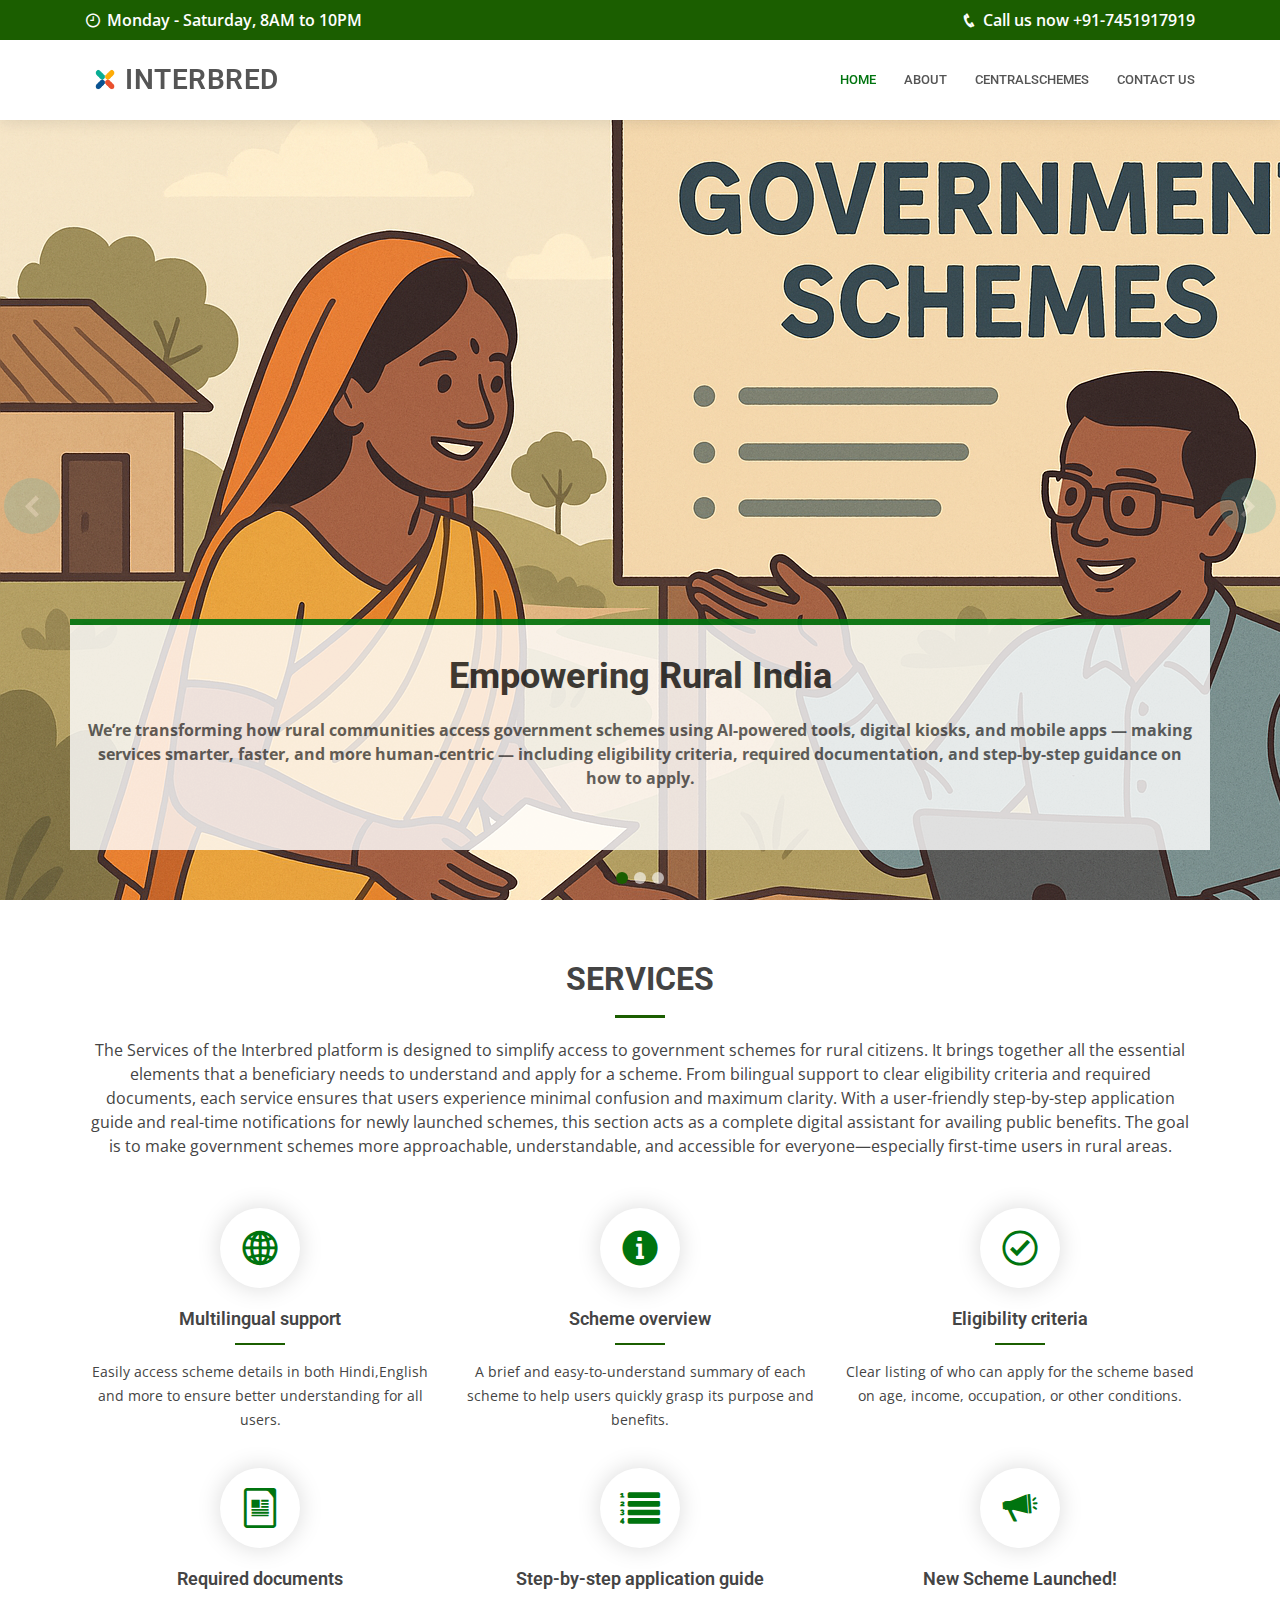
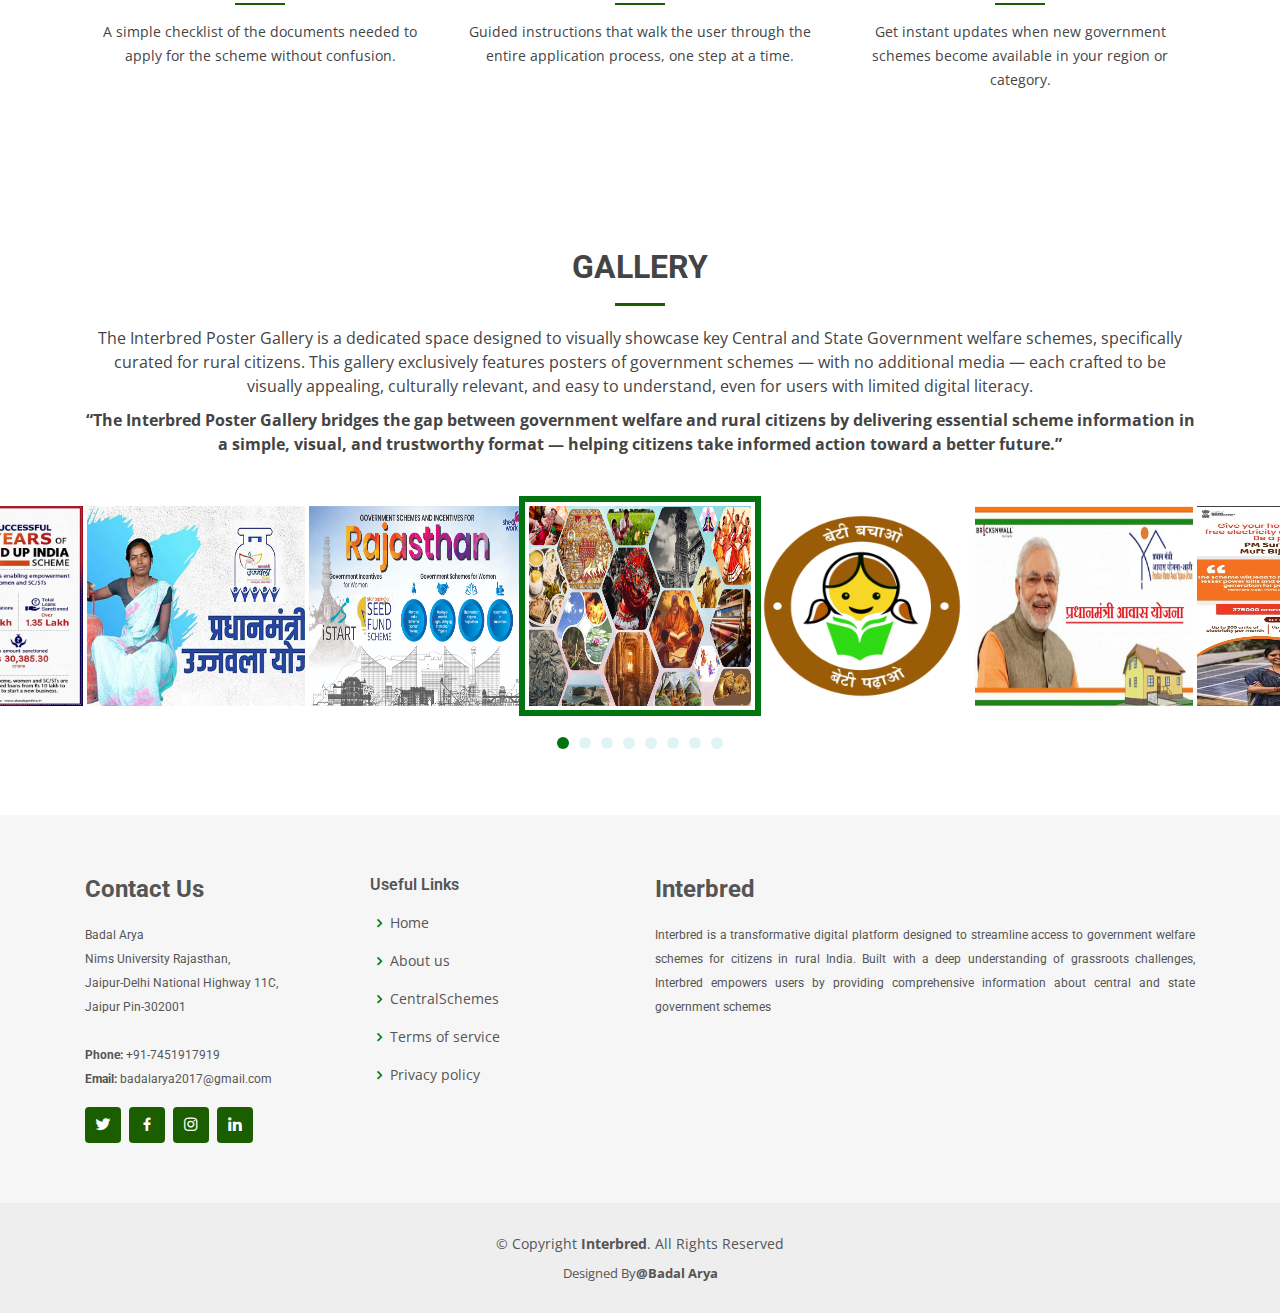
<file: index.html>
<!DOCTYPE html>
<html lang="en">

<head>
  <meta charset="utf-8">
  <meta content="width=device-width, initial-scale=1.0" name="viewport">

  <title>Interbred</title>
  <meta content="" name="descriptison">
  <meta content="" name="keywords">
  <style>
    /* Optional: Style for the translate widget */
    #google_translate_element {
        position: fixed;
        top: 6px;
        right: 10px;
        z-index: 9999;
    }
</style>

  <!-- Favicons -->
  <link href="assets/img/logo.png" rel="icon">

  <!-- Google Fonts -->
  <link
    href="https://fonts.googleapis.com/css?family=Open+Sans:300,300i,400,400i,600,600i,700,700i|Roboto:300,300i,400,400i,500,500i,600,600i,700,700i|Poppins:300,300i,400,400i,500,500i,600,600i,700,700i"
    rel="stylesheet">

  <!-- Vendor CSS Files -->
  <link href="assets/vendor/bootstrap/css/bootstrap.min.css" rel="stylesheet">
  <link href="assets/vendor/icofont/icofont.min.css" rel="stylesheet">
  <link href="assets/vendor/boxicons/css/boxicons.min.css" rel="stylesheet">
  <link href="assets/vendor/animate.css/animate.min.css" rel="stylesheet">
  <link href="assets/vendor/owl.carousel/assets/owl.carousel.min.css" rel="stylesheet">

  <link href="assets/css/style.css" rel="stylesheet">

</head>

<body>
  <div id="google_translate_element"></div>
  <script type="text/javascript">
    function googleTranslateElementInit() {
        new google.translate.TranslateElement({
            pageLanguage: 'en',
            includedLanguages: 'en,hi,bn,mr,ta,ur,or,ne,bho,gu,pa,te,as,sa,sd,mai', // Add more language codes as needed
            layout: google.translate.TranslateElement.InlineLayout.SIMPLE
            }, 'google_translate_element');
    }
</script>
<script type="text/javascript" src="//translate.google.com/translate_a/element.js?cb=googleTranslateElementInit"></script>

  <!-- ======= Top Bar ======= -->
  <div id="topbar" class="d-none d-lg-flex align-items-center fixed-top">
    <div class="container d-flex align-items-center justify-content-between">
      <div class="d-flex align-items-center">
        <i class="icofont-clock-time"></i> Monday - Saturday, 8AM to 10PM
      </div>
      <div class="d-flex align-items-center">
        <i class="icofont-phone"></i> Call us now +91-7451917919
      </div>
    </div>
  </div>

  <!-- ======= Header ======= -->
  <header id="header" class="fixed-top">
    <div class="container d-flex align-items-center">

      <!-- logo -->
      <img src="assets/img/logo.png" alt="" class="img-fluid" style="height: 40px;">
      <h1 class="logo mr-auto"><a href="index.html" class="logo mr-auto">Interbred</a></h1>

      <nav class="nav-menu d-none d-lg-block">
        <ul>
          <li class="active"><a href="index.html">Home</a></li>
          <li><a href="about.html">About</a></li>
          <li><a href="CentralSchemes.html">CentralSchemes</a></li>
        <!--
          <li><a href="home-remedies.html">Home Remedies</a></li>-->
          <li><a href="contact.html">Contact Us</a></li>
        </ul>
      </nav><!-- .nav-menu -->
    </div>
  </header><!-- End Header -->

  <!-- ======= Hero Section ======= -->
  <section id="hero">
    <div id="heroCarousel" class="carousel slide carousel-fade" data-ride="carousel">

      <ol class="carousel-indicators" id="hero-carousel-indicators"></ol>

      <div class="carousel-inner" role="listbox">

        <!-- Slide 1 -->
        <div class="carousel-item active" style="background: url(assets/img/slide/slide-1.png); margin-top: 5%;">
          <div class="container">
            <h2>Empowering Rural India </h2>
            <p>We’re transforming how rural communities access government schemes using AI-powered 
              tools, digital kiosks, and mobile apps — making services smarter, faster, and more human-centric — including eligibility criteria, required documentation, and step-by-step guidance on how to apply.</p>
          </div>
        </div>


        <!-- Slide 2 -->
        <div class="carousel-item" style="background-image: url(assets/img/slide/slide-2.png)">
          <div class="container">
            <h2>Multilingual support for people across 
              diverse linguistic backgrounds</h2>
            <p>With multilingual support, Interbred ensures inclusivity and accessibility for people across 
              diverse linguistic backgrounds. Whether it's a farmer seeking subsidy, a student applying for 
              a scholarship, or a family in need of healthcare benefits — Interbred acts as a bridge between
               rural communities and the services they are entitled to.</p>
          </div>
        </div>

        <!-- Slide 3 -->
        <div class="carousel-item" style="background-image: url(assets/img/slide/slide-3.jpeg)">
          <div class="container">
            <h2>Interbred made application process easy and simple </h2>
            <p>By simplifying the complex and often confusing processes surrounding government schemes, Interbred 
              not only promotes awareness but also fosters trust, digital literacy, and proactive participation in 
              governance. It’s not just a platform — it’s a movement toward equitable, informed, and empowered rural
               development.</p>
          </div>
        </div>

      </div>

      <a class="carousel-control-prev" href="#heroCarousel" role="button" data-slide="prev">
        <span class="carousel-control-prev-icon icofont-simple-left" aria-hidden="true"></span>
        <span class="sr-only">Previous</span>
      </a>

      <a class="carousel-control-next" href="#heroCarousel" role="button" data-slide="next">
        <span class="carousel-control-next-icon icofont-simple-right" aria-hidden="true"></span>
        <span class="sr-only">Next</span>
      </a>

    </div>
  </section><!-- End Hero -->

  <main id="main">


    <!-- ======= Services Section ======= -->
    <section id="services" class="services services">
      <div class="container" data-aos="fade-up">

        <div class="section-title">
          <h2>Services</h2>
          <p>The Services of the Interbred platform is designed to simplify access to government schemes 
            for rural citizens. It brings together all the essential elements that a beneficiary needs to understand
            and apply for a scheme. From bilingual support to clear eligibility criteria and required documents, 
            each service ensures that users experience minimal confusion and maximum clarity. With a user-friendly 
            step-by-step application guide and real-time notifications for newly launched schemes, this section acts
            as a complete digital assistant for availing public benefits. The goal is to make government schemes 
            more approachable, understandable, and accessible for everyone—especially first-time users in rural areas.
          </p>
        </div>

        <div class="row">
          <div class="col-lg-4 col-md-6 icon-box" data-aos="zoom-in" data-aos-delay="100">
            <div class="icon"><i class="icofont-globe"></i></div>
            <h4 class="title"><a href="">Multilingual support</a></h4>
            <p class="description"> Easily access scheme details in both Hindi,English and more to ensure better understanding for all users.</p>
          </div>
          <div class="col-lg-4 col-md-6 icon-box" data-aos="zoom-in" data-aos-delay="200">
            <div class="icon"><i class="icofont-info-circle"></i></div>
            <h4 class="title"><a href="">Scheme overview</a></h4>
            <p class="description">A brief and easy-to-understand summary of each scheme to help users quickly grasp its purpose and benefits.</p>
          </div>
          <div class="col-lg-4 col-md-6 icon-box" data-aos="zoom-in" data-aos-delay="300">
            <div class="icon"><i class="icofont-check-circled"></i></div>
            <h4 class="title"><a href="">Eligibility criteria</a></h4>
            <p class="description"> Clear listing of who can apply for the scheme based on age, income, occupation, or other conditions.</p>
          </div>
          <div class="col-lg-4 col-md-6 icon-box" data-aos="zoom-in" data-aos-delay="100">
            <div class="icon"><i class="icofont-file-document"></i></div>
            <h4 class="title"><a href="">Required documents</a></h4>
            <p class="description">A simple checklist of the documents needed to apply for the scheme without confusion.</p>
          </div>
          <div class="col-lg-4 col-md-6 icon-box" data-aos="zoom-in" data-aos-delay="200">
            <div class="icon"><i class="icofont-listing-number"></i></div>
            <h4 class="title"><a href="">Step-by-step application guide</a></h4>
            <p class="description">Guided instructions that walk the user through the entire application process, one step at a time.</p>
          </div>
          <div class="col-lg-4 col-md-6 icon-box" data-aos="zoom-in" data-aos-delay="300">
            <div class="icon"><i class="icofont-bullhorn"></i></div>
            <h4 class="title"><a href="">New Scheme Launched!</a></h4>
            <p class="description">Get instant updates when new government schemes become available in your region or category.</p>
          </div>
        </div>

      </div>
    </section><!-- End Services Section -->


    <!-- ======= Gallery Section ======= -->
    <section id="gallery" class="gallery">
      <div class="container" data-aos="fade-up">

        <div class="section-title">
          <h2>Gallery</h2>
          <p>The Interbred Poster Gallery is a dedicated space designed to visually showcase key Central and State Government 
            welfare schemes, specifically curated for rural citizens. This gallery exclusively features posters of government 
            schemes — with no additional media — each crafted to be visually appealing, culturally relevant, and easy to understand, 
            even for users with limited digital literacy.</p>
          <p style="font-weight: bold;">“The Interbred Poster Gallery bridges the gap between government welfare and rural citizens by delivering essential scheme 
            information in a simple, visual, and trustworthy format — helping citizens take informed action toward a better future.”</p>  
        </div>

        <div class="owl-carousel gallery-carousel" data-aos="fade-up" data-aos-delay="100">
          <a href="assets/img/gallery/gallery-1.jpg" class="venobox" data-gall="gallery-carousel"><img
              src="assets/img/gallery/gallery-1.jpg" alt=""></a>
          <a href="assets/img/gallery/gallery-2.png" class="venobox" data-gall="gallery-carousel"><img
              src="assets/img/gallery/gallery-2.png" alt=""></a>
          <a href="assets/img/gallery/gallery-3.webp" class="venobox" data-gall="gallery-carousel"><img
              src="assets/img/gallery/gallery-3.webp" alt=""></a>
          <a href="assets/img/gallery/gallery-4.jpeg" class="venobox" data-gall="gallery-carousel"><img
              src="assets/img/gallery/gallery-4.jpeg" alt=""></a>
          <a href="assets/img/gallery/gallery-5.jpg" class="venobox" data-gall="gallery-carousel"><img
              src="assets/img/gallery/gallery-5.jpg" alt=""></a>
          <a href="assets/img/gallery/gallery-6.avif" class="venobox" data-gall="gallery-carousel"><img
              src="assets/img/gallery/gallery-6.avif" alt=""></a>
          <a href="assets/img/gallery/gallery-7.jpg" class="venobox" data-gall="gallery-carousel"><img
              src="assets/img/gallery/gallery-7.jpg" alt=""></a>
          <a href="assets/img/gallery/gallery-8.jpeg" class="venobox" data-gall="gallery-carousel"><img
              src="assets/img/gallery/gallery-8.jpeg" alt=""></a>
        </div>

      </div>
    </section><!-- End Gallery Section -->




  </main><!-- End #main -->


  <!-- ======= Footer ======= -->
  <footer id="footer">
    <div class="footer-top">
      <div class="container">
        <div class="row">
          
          <div class="col-lg-3 col-md-6">
            <div class="footer-info">
              <h3>Contact Us</h3>
              <p>Badal Arya<br>
                Nims University Rajasthan, <br>
                Jaipur-Delhi National Highway 11C, <br> Jaipur Pin-302001 <br>
                <br>
                <strong>Phone:</strong> +91-7451917919<br>
                <strong>Email:</strong> <span>badalarya2017@gmail.com</span>
              </p>
              <div class="social-links mt-3">
                <a href="https://x.com/BadalArya007" class="twitter"><i class="bx bxl-twitter"></i></a>
                <a href="https://www.facebook.com/badal.arya.545" class="facebook"><i class="bx bxl-facebook"></i></a>
                <a href="https://www.instagram.com/the_great_badal/?next=%2F" class="instagram"><i class="bx bxl-instagram"></i></a>
                <a href="https://www.linkedin.com/in/badal-arya-19969a22b/" class="linkedin"><i class="bx bxl-linkedin"></i></a>
              </div>
            </div>
          </div>

          <div class="col-lg-3 col-md-6 footer-links">
            <h4>Useful Links</h4>
            <ul>
              <li><i class="bx bx-chevron-right"></i> <a href="index.html">Home</a></li>
              <li><i class="bx bx-chevron-right"></i> <a href="about.html">About us</a></li>
              <li><i class="bx bx-chevron-right"></i> <a href="CentralSchemes.html">CentralSchemes</a></li>
              <li><i class="bx bx-chevron-right"></i> <a href="#">Terms of service</a></li>
              <li><i class="bx bx-chevron-right"></i> <a href="#">Privacy policy</a></li>
            </ul>
          </div>



          <div class="col-lg-6 col-md-6">
            <div class="footer-info">
              <h3>Interbred</h3>
              <p>
                Interbred is a transformative digital platform designed to streamline access to government 
                welfare schemes for citizens in rural India. Built with a deep understanding of grassroots 
                challenges, Interbred empowers users by providing comprehensive information about central and
                 state government schemes
              </p>

            </div>
          </div>
          


        </div>
      </div>
    </div>

    <div class="container">
      <div class="copyright">
        &copy; Copyright <strong><span>Interbred</span></strong>. All Rights Reserved
      </div>
      <div class="credits">
        Designed By<strong><span>@Badal Arya</span></strong>
      </div>
    </div>
  </footer><!-- End Footer -->

  <div id="preloader"></div>
  <a href="#" class="back-to-top"><i class="icofont-simple-up"></i></a>


  <!-- Vendor JS Files -->
  <script src="assets/vendor/jquery/jquery.min.js"></script>
  <script src="assets/vendor/bootstrap/js/bootstrap.bundle.min.js"></script>
  <script src="assets/vendor/counterup/counterup.min.js"></script>
  <script src="assets/vendor/owl.carousel/owl.carousel.min.js"></script>

  <!-- Template Main JS File -->
  <script src="assets/js/main.js"></script>

</body>

</html>
</file>
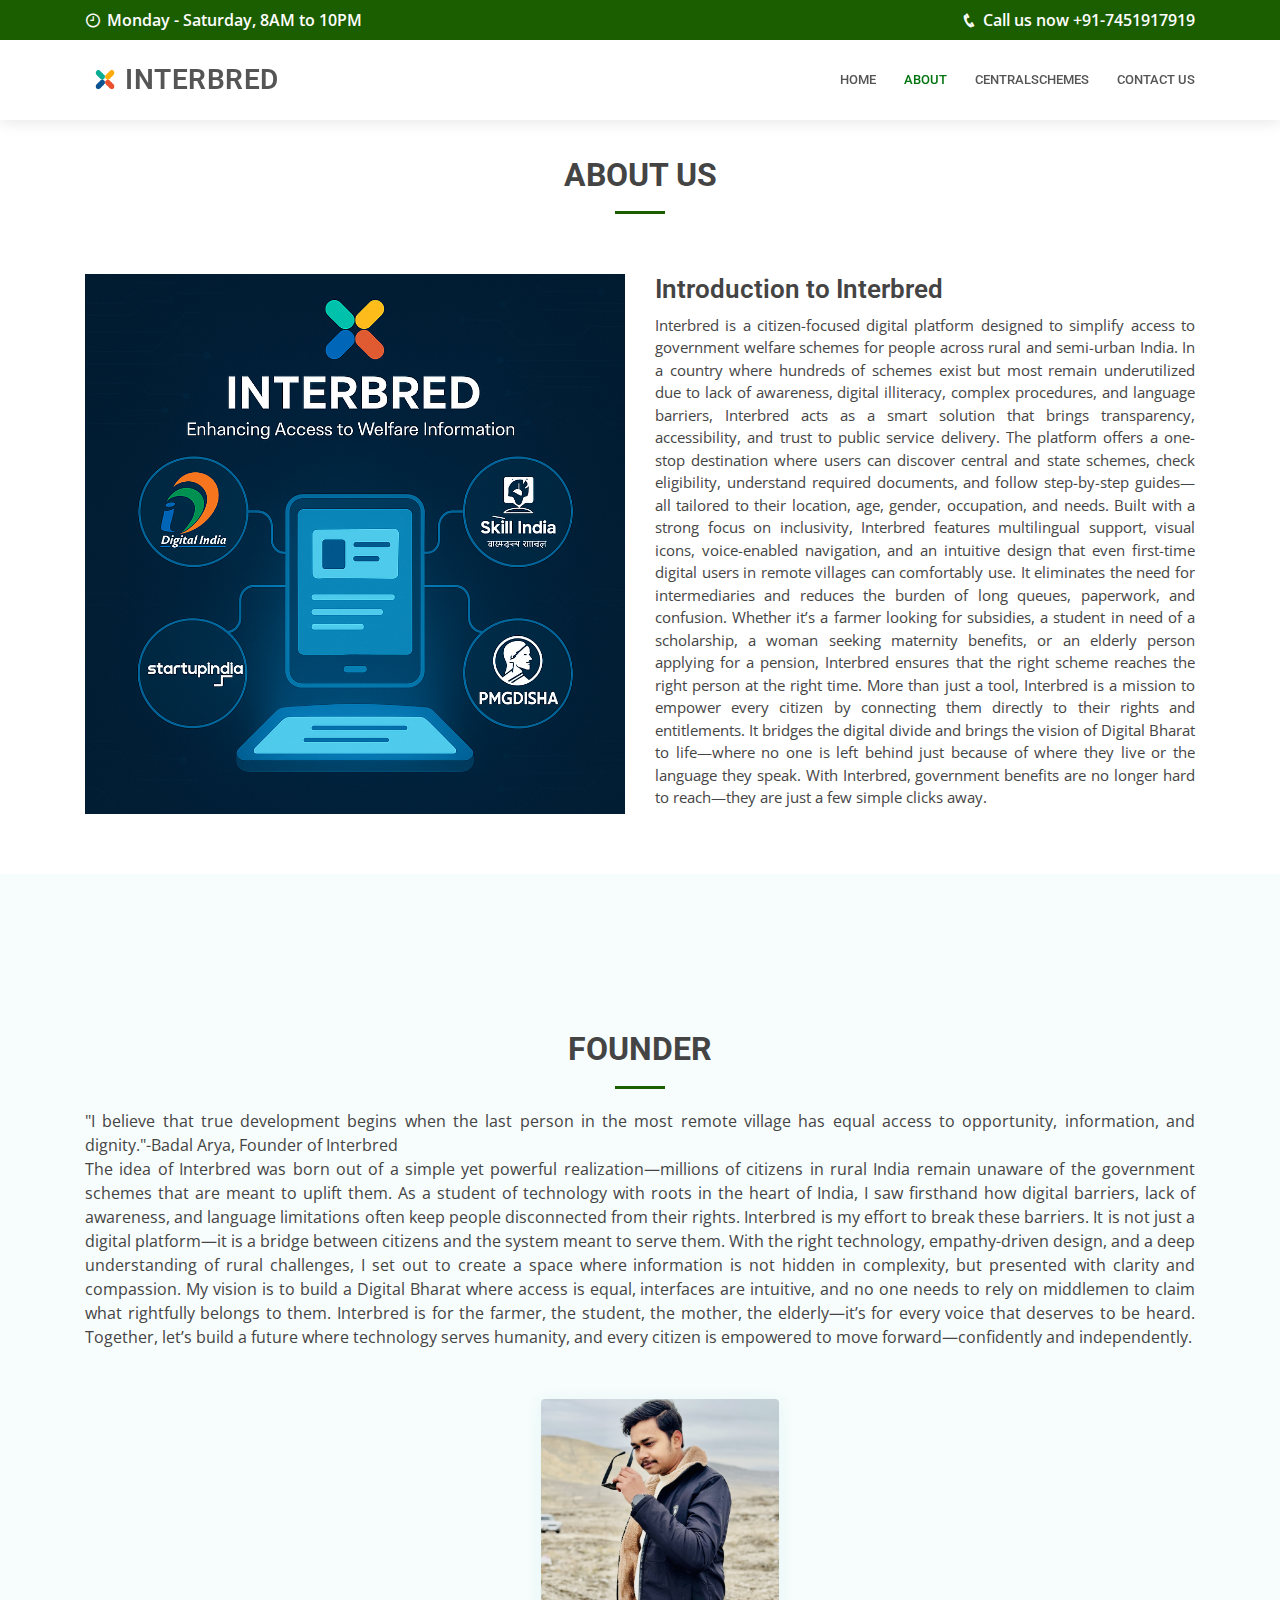
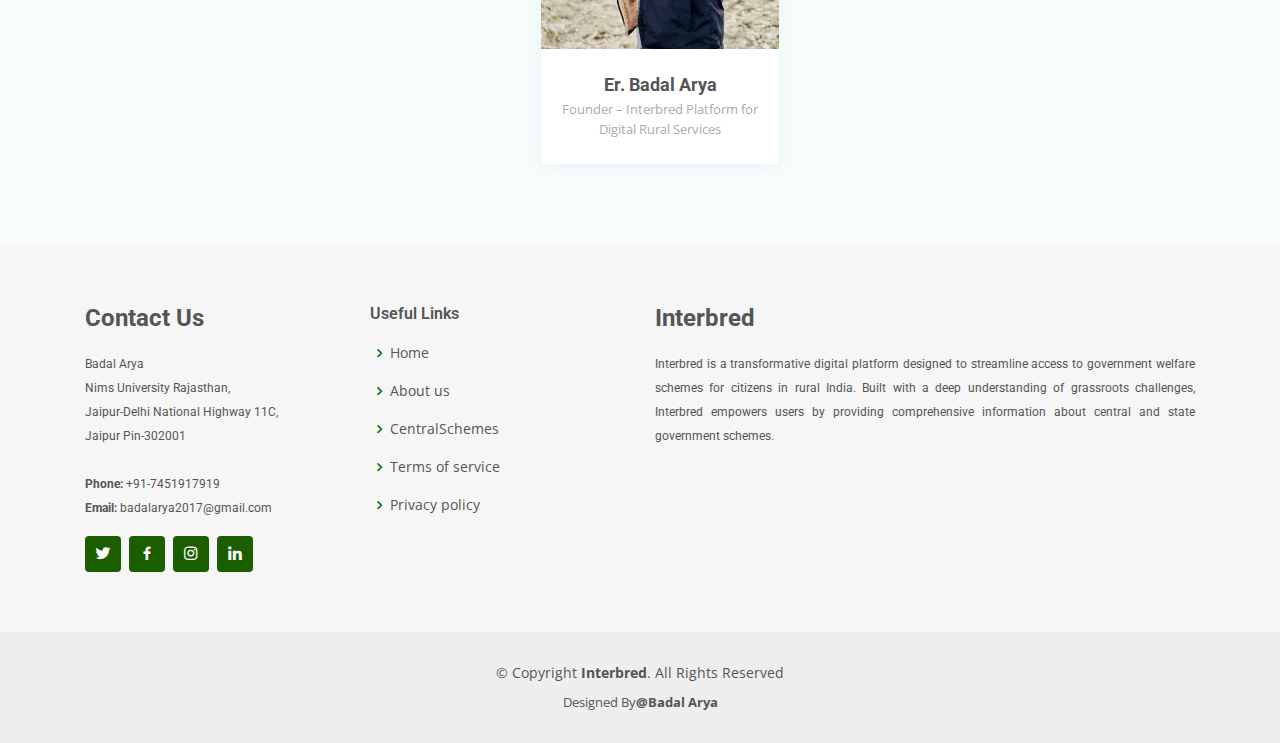
<file: about.html>
<!DOCTYPE html>
<html lang="en">

<head>
  <meta charset="utf-8">
  <meta content="width=device-width, initial-scale=1.0" name="viewport">

  <title>About</title>
  <meta content="" name="descriptison">
  <meta content="" name="keywords">

 <!-- Favicons -->
 <link href="assets/img/logo.png" rel="icon">
 <style>
  /* Optional: Style for the translate widget */
  #google_translate_element {
      position: fixed;
      top: 6px;
      right: 10px;
      z-index: 9999;
  }
</style>
  <!-- Google Fonts -->
  <link
    href="https://fonts.googleapis.com/css?family=Open+Sans:300,300i,400,400i,600,600i,700,700i|Roboto:300,300i,400,400i,500,500i,600,600i,700,700i|Poppins:300,300i,400,400i,500,500i,600,600i,700,700i"
    rel="stylesheet">

  <!-- Vendor CSS Files -->
  <link href="assets/vendor/bootstrap/css/bootstrap.min.css" rel="stylesheet">
  <link href="assets/vendor/icofont/icofont.min.css" rel="stylesheet">
  <link href="assets/vendor/boxicons/css/boxicons.min.css" rel="stylesheet">
  <link href="assets/vendor/animate.css/animate.min.css" rel="stylesheet">
  <link href="assets/vendor/owl.carousel/assets/owl.carousel.min.css" rel="stylesheet">
  <!-- Template Main CSS File -->
  <link href="assets/css/style.css" rel="stylesheet">
</head>


<body>
  <div id="google_translate_element"></div>
  <script type="text/javascript">
    function googleTranslateElementInit() {
        new google.translate.TranslateElement({
            pageLanguage: 'en',
            includedLanguages: 'en,hi,bn,mr,ta,ur,or,ne,bho,gu,pa,te,as,sa,sd,mai', // Add more language codes as needed
            layout: google.translate.TranslateElement.InlineLayout.SIMPLE
            }, 'google_translate_element');
    }
</script>
<script type="text/javascript" src="//translate.google.com/translate_a/element.js?cb=googleTranslateElementInit"></script>

  <!-- ======= Top Bar ======= -->
  <div id="topbar" class="d-none d-lg-flex align-items-center fixed-top">
    <div class="container d-flex align-items-center justify-content-between">
      <div class="d-flex align-items-center">
        <i class="icofont-clock-time"></i> Monday - Saturday, 8AM to 10PM
      </div>
      <div class="d-flex align-items-center">
        <i class="icofont-phone"></i> Call us now +91-7451917919
      </div>
    </div>
  </div>

  <!-- ======= Header ======= -->
  <header id="header" class="fixed-top">
    <div class="container d-flex align-items-center">

      <!-- logo -->
       <img src="assets/img/logo.png" alt="" class="img-fluid" style="height: 40px;">
      <h1 class="logo mr-auto"><a href="index.html" class="logo mr-auto">Interbred</a></h1>

      <nav class="nav-menu d-none d-lg-block">
        <ul>
          <li><a href="index.html">Home</a></li>
          <li class="active"><a href="about.html">About</a></li>
          <li ><a href="CentralSchemes.html">CentralSchemes</a></li>
          <!--
          <li><a href="home-remedies.html">Home Remedies</a></li> -->
          <li><a href="contact.html">Contact Us</a></li>
        </ul>
      </nav><!-- .nav-menu -->
    </div>
  </header><!-- End Header -->


  <main id="main">


    <!-- ======= About Us Section ======= -->
    <section id="about" class="about">
      <div class="container" data-aos="fade-up">

        <div class="section-title">
          <br><br><br><br>
          <h2>About Us</h2>

        </div>

        <div class="row">
          <div class="col-lg-6" data-aos="fade-right">
            <img src="assets/img/interbred.png" class="img-fluid" alt="">
          </div>
          <div class="col-lg-6 pt-4 pt-lg-0 content" data-aos="fade-left">
            <h3>Introduction to Interbred</h3>
            <p>
              Interbred is a citizen-focused digital platform designed to simplify access to government welfare schemes for people across rural and semi-urban India. In a country where hundreds of schemes exist but most remain underutilized due to lack of awareness, digital illiteracy, complex procedures, and language barriers, Interbred acts as a smart solution that brings transparency, accessibility, and trust to public service delivery. The platform offers a one-stop destination where users can discover central and state schemes, check eligibility, understand required documents, and follow step-by-step guides—all tailored to their location, age, gender, occupation, and needs.

Built with a strong focus on inclusivity, Interbred features multilingual support, visual icons, voice-enabled navigation, and an intuitive design that even first-time digital users in remote villages can comfortably use. It eliminates the need for intermediaries and reduces the burden of long queues, paperwork, and confusion. Whether it’s a farmer looking for subsidies, a student in need of a scholarship, a woman seeking maternity benefits, or an elderly person applying for a pension, Interbred ensures that the right scheme reaches the right person at the right time.

More than just a tool, Interbred is a mission to empower every citizen by connecting them directly to their rights and entitlements. It bridges the digital divide and brings the vision of Digital Bharat to life—where no one is left behind just because of where they live or the language they speak. With Interbred, government benefits are no longer hard to reach—they are just a few simple clicks away.


          </div>
        </div>

      </div>
    </section><!-- End About Us Section -->


    <!-- ======= Doctors Section ======= -->
    <section id="doctors" class="doctors section-bg">
      <div class="container" data-aos="fade-up">

        <div class="section-title">
          <br><br><br><br>
          <h2>Founder</h2>
          <p style="text-align: justify;">"I believe that true development begins when the last person in the most remote village has equal access to opportunity, information, and dignity."-Badal Arya, Founder of Interbred <br>
            The idea of Interbred was born out of a simple yet powerful realization—millions of citizens in rural India remain unaware of the government schemes that are meant to uplift them. As a student of technology with roots in the heart of India, I saw firsthand how digital barriers, lack of awareness, and language limitations often keep people disconnected from their rights.
            Interbred is my effort to break these barriers. It is not just a digital platform—it is a bridge between citizens and the system meant to serve them. With the right technology, empathy-driven design, and a deep understanding of rural challenges, I set out to create a space where information is not hidden in complexity, but presented with clarity and compassion.
            My vision is to build a Digital Bharat where access is equal, interfaces are intuitive, and no one needs to rely on middlemen to claim what rightfully belongs to them. Interbred is for the farmer, the student, the mother, the elderly—it’s for every voice that deserves to be heard.
            Together, let’s build a future where technology serves humanity, and every citizen is empowered to move forward—confidently and independently.
          </p>
        </div>

        <div class="row">

          <div class="col-lg-3 col-md-6 d-flex align-items-stretch">
            <div class="member" data-aos="fade-up" data-aos-delay="200">
              <div class="member-img">
                <img src="assets/img/doctors/doctors-2.jpg" class="img-fluid" alt="">
              </div>
              <div class="member-info">
                <h4>Er. Badal Arya</h4>
                <span>Founder – Interbred Platform for Digital Rural Services</span>
              </div>
            </div>
          </div>

          
        </div>

      </div>
    </section><!-- End Doctors Section -->


    <!-- ======= Footer ======= -->
    <footer id="footer">
      <div class="footer-top">
        <div class="container">
          <div class="row">

            <div class="col-lg-3 col-md-6">
              <div class="footer-info">
                <h3>Contact Us</h3>
                <p>Badal Arya<br>
                  Nims University Rajasthan, <br>
                  Jaipur-Delhi National Highway 11C, <br> Jaipur Pin-302001 <br>
                  <br>
                  <strong>Phone:</strong> +91-7451917919<br>
                  <strong>Email:</strong> <span>badalarya2017@gmail.com</span>
                </p>
                <div class="social-links mt-3">
                  <a href="https://x.com/BadalArya007" class="twitter"><i class="bx bxl-twitter"></i></a>
                  <a href="https://www.facebook.com/badal.arya.545" class="facebook"><i class="bx bxl-facebook"></i></a>
                  <a href="https://www.instagram.com/the_great_badal/?next=%2F" class="instagram"><i class="bx bxl-instagram"></i></a>
                  <a href="https://www.linkedin.com/in/badal-arya-19969a22b/" class="linkedin"><i class="bx bxl-linkedin"></i></a>
                </div>
              </div>
            </div>

            <div class="col-lg-3 col-md-6 footer-links">
              <h4>Useful Links</h4>
              <ul>
                <li><i class="bx bx-chevron-right"></i> <a href="index.html">Home</a></li>
                <li><i class="bx bx-chevron-right"></i> <a href="about.html">About us</a></li>
                <li><i class="bx bx-chevron-right"></i> <a href="CentralSchemes.html">CentralSchemes</a></li>
                <li><i class="bx bx-chevron-right"></i> <a href="#">Terms of service</a></li>
                <li><i class="bx bx-chevron-right"></i> <a href="#">Privacy policy</a></li>
              </ul>
            </div>

            <div class="col-lg-6 col-md-6">
              <div class="footer-info">
                <h3>Interbred</h3>
                <p>
                  Interbred is a transformative digital platform designed to streamline access to government 
                  welfare schemes for citizens in rural India. Built with a deep understanding of grassroots 
                  challenges, Interbred empowers users by providing comprehensive information about central and
                   state government schemes.
                </p>

              </div>
            </div>

            

            


          </div>
        </div>
      </div>

      <div class="container">
        <div class="copyright">
          &copy; Copyright <strong><span>Interbred</span></strong>. All Rights Reserved
        </div>
        <div class="credits">
          Designed By<strong><span>@Badal Arya</span></strong>
        </div>
      </div>
    </footer><!-- End Footer -->

    <div id="preloader"></div>
    <a href="#" class="back-to-top"><i class="icofont-simple-up"></i></a>


    <!-- Vendor JS Files -->
    <script src="assets/vendor/jquery/jquery.min.js"></script>
    <script src="assets/vendor/bootstrap/js/bootstrap.bundle.min.js"></script>
    <script src="assets/vendor/owl.carousel/owl.carousel.min.js"></script>
    <!-- Template Main JS File -->
    <script src="assets/js/main.js"></script>

</body>

</html>



</html>
</file>
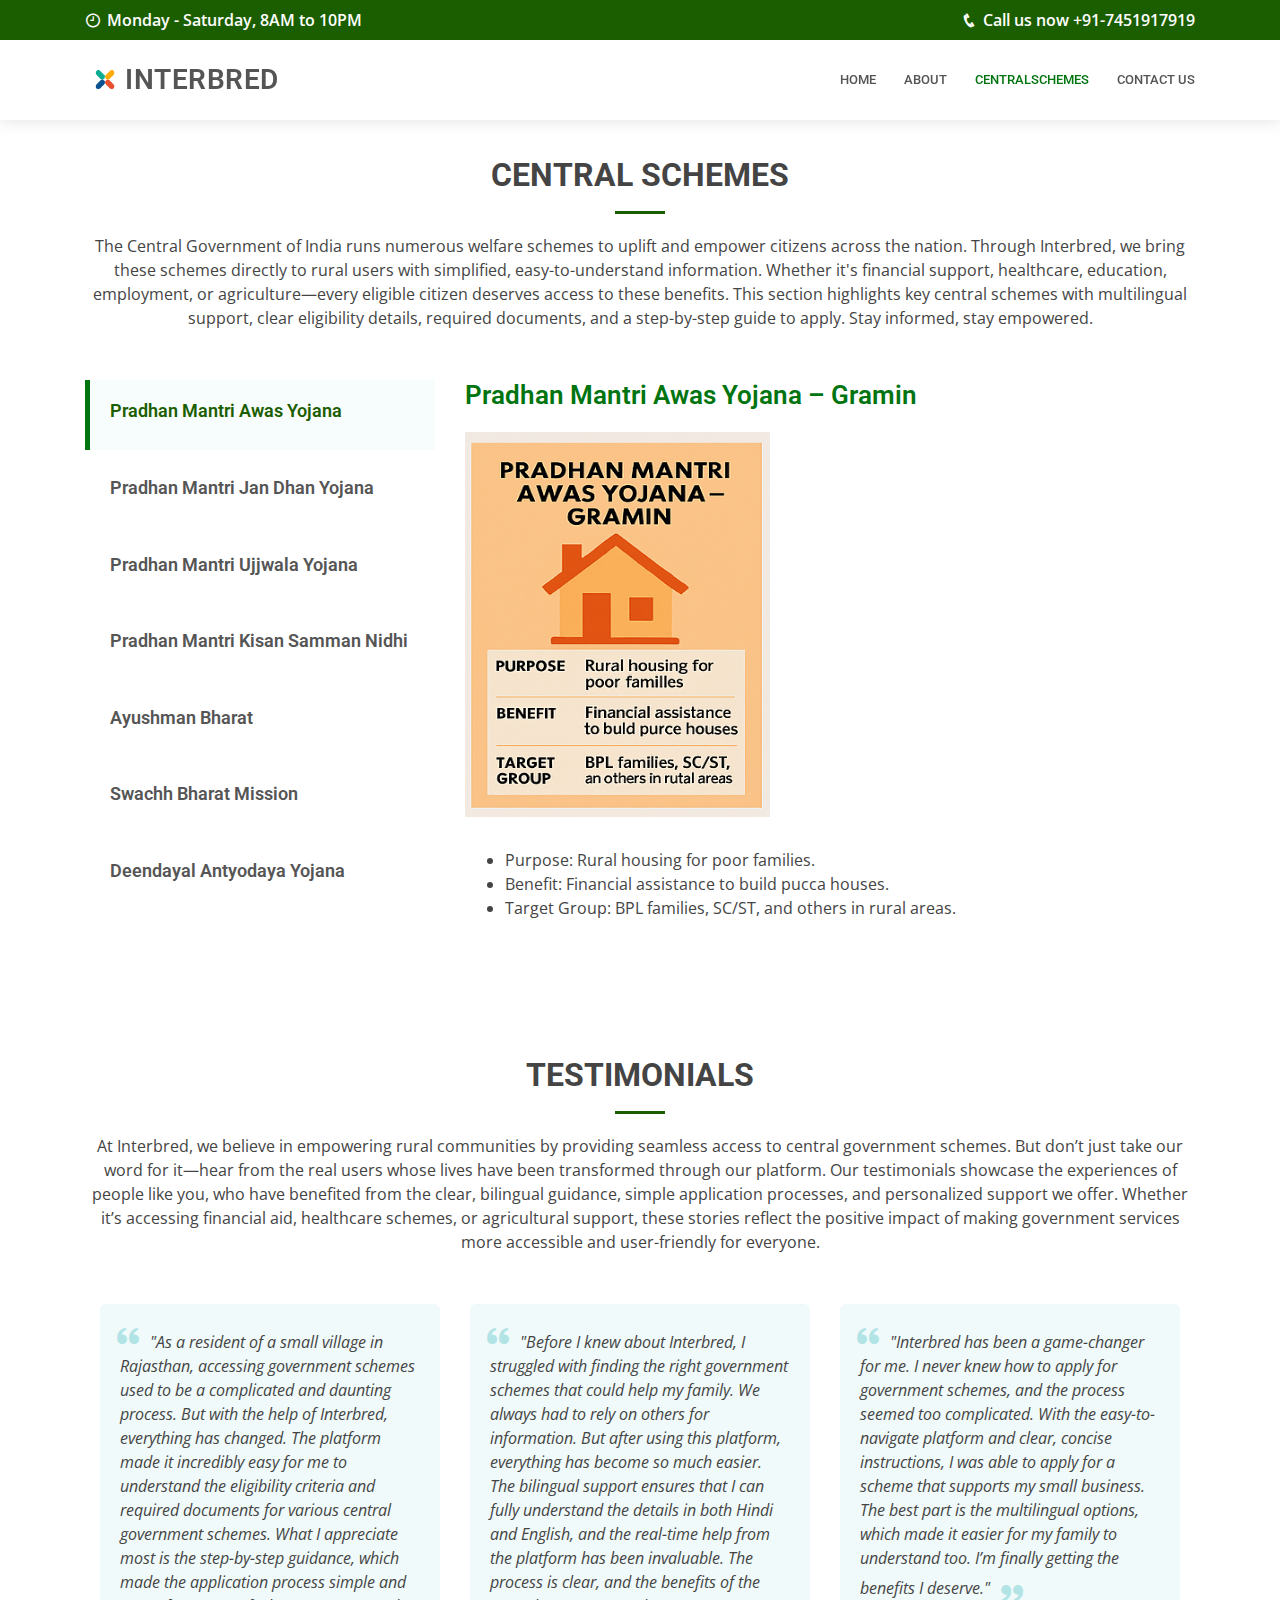
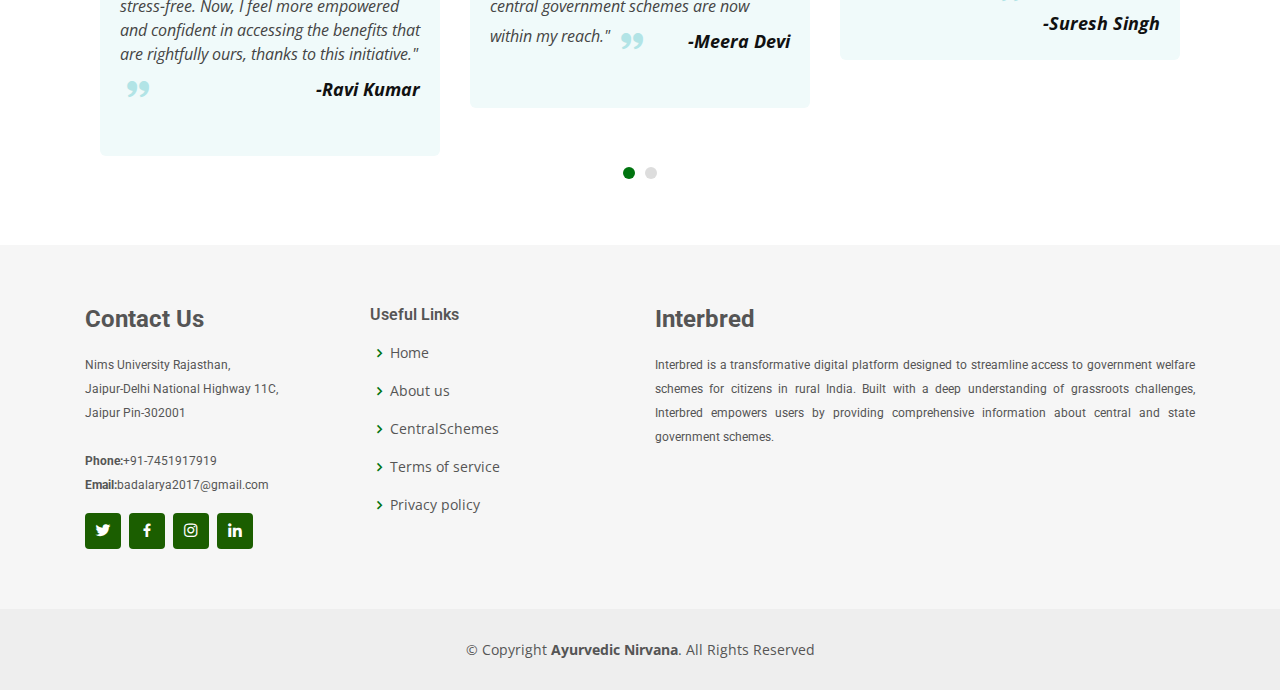
<file: CentralSchemes.html>
<!DOCTYPE html>
<html lang="en">

<head>
  <meta charset="utf-8">
  <meta content="width=device-width, initial-scale=1.0" name="viewport">

  <title>CentralSchemes</title>
  <meta content="" name="descriptison">
  <meta content="" name="keywords">
  <style>
    /* Optional: Style for the translate widget */
    #google_translate_element {
        position: fixed;
        top: 6px;
        right: 10px;
        z-index: 9999;
    }
</style>

  <!-- Favicons -->
  <link href="assets/img/logo.png" rel="icon">

  <!-- Google Fonts -->
  <link
    href="https://fonts.googleapis.com/css?family=Open+Sans:300,300i,400,400i,600,600i,700,700i|Roboto:300,300i,400,400i,500,500i,600,600i,700,700i|Poppins:300,300i,400,400i,500,500i,600,600i,700,700i"
    rel="stylesheet">

  <!-- Vendor CSS Files -->
  <link href="assets/vendor/bootstrap/css/bootstrap.min.css" rel="stylesheet">
  <link href="assets/vendor/icofont/icofont.min.css" rel="stylesheet">
  <link href="assets/vendor/boxicons/css/boxicons.min.css" rel="stylesheet">
  <link href="assets/vendor/animate.css/animate.min.css" rel="stylesheet">
  <link href="assets/vendor/owl.carousel/assets/owl.carousel.min.css" rel="stylesheet">

  <!-- Template Main CSS File -->
  <link href="assets/css/style.css" rel="stylesheet">
</head>

<body>
  <div id="google_translate_element"></div>
  <script type="text/javascript">
    function googleTranslateElementInit() {
        new google.translate.TranslateElement({
            pageLanguage: 'en',
            includedLanguages: 'en,hi,bn,mr,ta,ur,or,ne,bho,gu,pa,te,as,sa,sd,mai', // Add more language codes as needed
            layout: google.translate.TranslateElement.InlineLayout.SIMPLE
            }, 'google_translate_element');
    }
</script>
<script type="text/javascript" src="//translate.google.com/translate_a/element.js?cb=googleTranslateElementInit"></script>

  <!-- ======= Top Bar ======= -->
  <div id="topbar" class="d-none d-lg-flex align-items-center fixed-top">
    <div class="container d-flex align-items-center justify-content-between">
      <div class="d-flex align-items-center">
        <i class="icofont-clock-time"></i> Monday - Saturday, 8AM to 10PM
      </div>
      <div class="d-flex align-items-center">
        <i class="icofont-phone"></i> Call us now +91-7451917919
      </div>
    </div>
  </div>

  <!-- ======= Header ======= -->
  <header id="header" class="fixed-top">
    <div class="container d-flex align-items-center">

      <!-- logo -->
      <img src="assets/img/logo.png" alt="" class="img-fluid" style="height: 40px;">
      <h1 class="logo mr-auto"><a href="index.html" class="logo mr-auto">Interbred</a></h1>

      <nav class="nav-menu d-none d-lg-block">
        <ul>
          <li><a href="index.html">Home</a></li>
          <li><a href="about.html">About</a></li>
          <li class="active"><a href="CentralSchemes.html">CentralSchemes</a></li>
          <!--
          <li><a href="home-remedies.html">Home Remedies</a></li> -->
          <li><a href="contact.html">Contact Us</a></li>
        </ul>
      </nav><!-- .nav-menu -->
    </div>
  </header><!-- End Header -->


  <!-- ======= Yoga Section ======= -->
  <section id="departments" class="departments">
    <div class="container" data-aos="fade-up">

      <div class="section-title">
        <br><br><br><br>
        <h2>Central Schemes</h2>
        <p>The Central Government of India runs numerous welfare schemes to uplift and empower citizens across the nation. Through Interbred, we bring these schemes directly to rural users with simplified, easy-to-understand information. Whether it's financial support, healthcare, education, employment, or agriculture—every eligible citizen deserves access to these benefits. This section highlights key central schemes with multilingual support, clear eligibility details, required documents, and a step-by-step guide to apply. Stay informed, stay empowered.</p>
      </div>

      <div class="row" data-aos="fade-up" data-aos-delay="100">
        <div class="col-lg-4 mb-5 mb-lg-0">
          <ul class="nav nav-tabs flex-column">
            <li class="nav-item">
              <a class="nav-link active show" data-toggle="tab" href="#yoga-tab-1">
                <h4>Pradhan Mantri Awas Yojana</h4>
              </a>
            </li>
            <li class="nav-item mt-2">
              <a class="nav-link" data-toggle="tab" href="#yoga-tab-2">
                <h4>Pradhan Mantri Jan Dhan Yojana</h4>
              </a>
            </li>
            <li class="nav-item mt-2">
              <a class="nav-link" data-toggle="tab" href="#yoga-tab-3">
                <h4>Pradhan Mantri Ujjwala Yojana</h4>
              </a>
            </li>
            <li class="nav-item mt-2">
              <a class="nav-link" data-toggle="tab" href="#yoga-tab-4">
                <h4>Pradhan Mantri Kisan Samman Nidhi</h4>
              </a>
            </li>
            <li class="nav-item mt-2">
              <a class="nav-link" data-toggle="tab" href="#yoga-tab-5">
                <h4>Ayushman Bharat</h4>
              </a>
            </li>
            <li class="nav-item mt-2">
              <a class="nav-link" data-toggle="tab" href="#yoga-tab-6">
                <h4>Swachh Bharat Mission</h4>
              </a>
            </li>
            <li class="nav-item mt-2">
              <a class="nav-link" data-toggle="tab" href="#yoga-tab-7">
                <h4>Deendayal Antyodaya Yojana</h4>
              </a>
            </li>
          </ul>
        </div>

        <div class="col-lg-8">
          <div class="tab-content">
            <div class="tab-pane active show" id="yoga-tab-1">
              <h3>Pradhan Mantri Awas Yojana – Gramin</h3>
              <img src="assets/img/centralscheme/awasyojna.png" alt="" class="img-fluid" style="height: 400px; width: 320px;">
              <p>
              <ul>
                <li>Purpose: Rural housing for poor families.</li>
                <li>Benefit: Financial assistance to build pucca houses.</li>
                <li>Target Group: BPL families, SC/ST, and others in rural areas.
                </li>
              </ul>
              </p>
            </div>

            <div class="tab-pane" id="yoga-tab-2">
              <h3>Pradhan Mantri Jan Dhan Yojana</h3>
              <img src="assets/img/centralscheme/jandhanyojna.png" alt="" class="img-fluid" style="height: 400px; width: 320px;">
              <p>
              <ul>
                <li>Purpose: Financial inclusion.</li>
                <li>Benefit: Zero-balance bank accounts, RuPay card, accident insurance.</li>
                <li>Target Group: All Indian citizens, especially the unbanked.
                </li>
              </ul>
              </p>
            </div>

            <div class="tab-pane" id="yoga-tab-3">
              <h3>Pradhan Mantri Ujjwala Yojana</h3>
              <img src="assets/img/centralscheme/ujjwalayojna.png" alt="" class="img-fluid"style="height: 400px; width: 320px;">
              <p>
              <ul>
                <li>Purpose: Clean cooking fuel for rural women.       </li>
                <li>Benefit: Free LPG connection to BPL households.                </li>
                <li>Target Group: Women from BPL families.

                </li>
              </ul>
              </p>
            </div>

            <div class="tab-pane" id="yoga-tab-4">
              <h3>Pradhan Mantri Kisan Samman Nidhi</h3>
              <img src="assets/img/centralscheme/kissansamman.png" alt="" class="img-fluid"style="height: 400px; width: 320px;">
              <p>
              <ul>
                <li>Purpose: Income support for farmers.
                  </li>
                <li>Benefit: ₹6000 per year in 3 installments.                </li>
                <li>
                  Target Group: Small and marginal farmers.</li>
              </ul>
              </p>
            </div>

            <div class="tab-pane" id="yoga-tab-5">
              <h3>Ayushman Bharat – Pradhan Mantri Jan Arogya Yojana</h3>
              <img src="assets/img/centralscheme/ayushmanyojna.png" alt="" class="img-fluid"style="height: 400px; width: 320px;">
              <p>
              <ul>
                <li>Purpose: Universal health coverage.                </li>
                <li>Benefit: Free treatment up to ₹5 lakh per family per year.                </li>
                <li>Target Group: Poor and vulnerable families.                </li>

              </ul>
              </p>
            </div>

            <div class="tab-pane" id="yoga-tab-6">
              <h3>Swachh Bharat Mission – Gramin</h3>
              <img src="assets/img/centralscheme/swachhbharat.png" alt="" class="img-fluid"style="height: 400px; width: 320px;">
              <p>
              <ul>
                <li>Purpose: Promote sanitation and hygiene.                </li>
                <li>Benefit: Assistance for building household toilets.                </li>
                <li>Target Group: Rural households without toilets.                </li>

              </ul>
              </p>
            </div>

            <div class="tab-pane" id="yoga-tab-7">
              <h3>Deendayal Antyodaya Yojana – National Rural Livelihood Mission</h3>
              <img src="assets/img/centralscheme/deendayal.png" alt="" class="img-fluid"style="height: 400px; width: 320px;">
              <p>
              <ul>
                <li> Purpose: Self-employment and livelihood promotion.                </li>
                <li> Benefit: Skill training, self-help group support, loans.                </li>
                <li>Target Group: Rural poor, especially women.                </li>
              </ul>
              </p>
            </div>


          </div>
        </div>
      </div>

    </div>
  </section><!-- End Yoga Section -->


  <!-- ======= Testimonials Section ======= -->
  <section id="testimonials" class="testimonials">
    <div class="container" data-aos="fade-up">

      <div class="section-title">
        <h2>Testimonials</h2>
        <p>At Interbred, we believe in empowering rural communities by providing seamless access to central government schemes. But don’t just take our word for it—hear from the real users whose lives have been transformed through our platform. Our testimonials showcase the experiences of people like you, who have benefited from the clear, bilingual guidance, simple application processes, and personalized support we offer. Whether it’s accessing financial aid, healthcare schemes, or agricultural support, these stories reflect the positive impact of making government services more accessible and user-friendly for everyone.</p>
      </div>

      <div class="owl-carousel testimonials-carousel" data-aos="fade-up" data-aos-delay="100">

        <div class="testimonial-item">
          <p>
            <i class="bx bxs-quote-alt-left quote-icon-left"></i>
            "As a resident of a small village in Rajasthan, accessing government schemes used to be a complicated and daunting process. But with the help of Interbred, everything has changed. The platform made it incredibly easy for me to understand the eligibility criteria and required documents for various central government schemes. What I appreciate most is the step-by-step guidance, which made the application process simple and stress-free. Now, I feel more empowered and confident in accessing the benefits that are rightfully ours, thanks to this initiative."
            <i class="bx bxs-quote-alt-right quote-icon-right"></i><span>-Ravi Kumar</span>
          </p>

        </div>

        <div class="testimonial-item">
          <p>
            <i class="bx bxs-quote-alt-left quote-icon-left"></i>
            "Before I knew about Interbred, I struggled with finding the right government schemes that could help my family. We always had to rely on others for information. But after using this platform, everything has become so much easier. The bilingual support ensures that I can fully understand the details in both Hindi and English, and the real-time help from the platform has been invaluable. The process is clear, and the benefits of the central government schemes are now within my reach."
            <i class="bx bxs-quote-alt-right quote-icon-right"></i><span>-Meera Devi</span>
          </p>

        </div>

        <div class="testimonial-item">
          <p>
            <i class="bx bxs-quote-alt-left quote-icon-left"></i>
            "Interbred has been a game-changer for me. I never knew how to apply for government schemes, and the process seemed too complicated. With the easy-to-navigate platform and clear, concise instructions, I was able to apply for a scheme that supports my small business. The best part is the multilingual options, which made it easier for my family to understand too. I’m finally getting the benefits I deserve."
            <i class="bx bxs-quote-alt-right quote-icon-right"></i><span>-Suresh Singh</span>
          </p>

        </div>

        <div class="testimonial-item">
          <p>
            <i class="bx bxs-quote-alt-left quote-icon-left"></i>
            "I always felt disconnected from the government schemes available to us, but Interbred has bridged that gap. The platform not only provides accurate information but also walks you through the application steps. As a farmer in a remote area, this kind of help was always needed. Now, I feel supported and can access schemes that directly benefit my livelihood."
            <i class="bx bxs-quote-alt-right quote-icon-right"></i><span>-Raghubir Choudhary</span>
          </p>

        </div>

        <div class="testimonial-item">
          <p>
            <i class="bx bxs-quote-alt-left quote-icon-left"></i>
            "Living in a rural area, it was often difficult to know which government programs I was eligible for, and how to apply. Interbred changed that for me. With easy-to-follow guides and access to helpful resources, I applied for the health insurance scheme and received support for my elderly mother. I’m truly grateful for this platform."
            <i class="bx bxs-quote-alt-right quote-icon-right"></i> <span>- Kavita Kumari</span>
          </p>
        </div>

      </div>

    </div>
  </section><!-- End Testimonials Section -->



  </main><!-- End #main -->

  <!-- ======= Footer ======= -->
  <footer id="footer">
    <div class="footer-top">
      <div class="container">
        <div class="row">

          <div class="col-lg-3 col-md-6">
            <div class="footer-info">
              <h3>Contact Us</h3>
              <p>
                Nims University Rajasthan, <br>
                Jaipur-Delhi National Highway 11C, <br> Jaipur Pin-302001 <br>
                <br>
                <strong>Phone:</strong>+91-7451917919<br>
                <strong>Email:</strong>badalarya2017@gmail.com
              </p>
              <div class="social-links mt-3">
                <a href="#" class="twitter"><i class="bx bxl-twitter"></i></a>
                <a href="#" class="facebook"><i class="bx bxl-facebook"></i></a>
                <a href="#" class="instagram"><i class="bx bxl-instagram"></i></a>
                <a href="#" class="linkedin"><i class="bx bxl-linkedin"></i></a>
              </div>
            </div>
          </div>

          <div class="col-lg-3 col-md-6 footer-links">
            <h4>Useful Links</h4>
            <ul>
              <li><i class="bx bx-chevron-right"></i> <a href="index.html">Home</a></li>
              <li><i class="bx bx-chevron-right"></i> <a href="about.html">About us</a></li>
              <li><i class="bx bx-chevron-right"></i> <a href="CentralSchemes.html">CentralSchemes</a></li>
              <li><i class="bx bx-chevron-right"></i> <a href="#">Terms of service</a></li>
              <li><i class="bx bx-chevron-right"></i> <a href="#">Privacy policy</a></li>
            </ul>
          </div>

          <div class="col-lg-6 col-md-6">
            <div class="footer-info">
              <h3>Interbred</h3>
              <p>
                Interbred is a transformative digital platform designed to streamline access to government 
                welfare schemes for citizens in rural India. Built with a deep understanding of grassroots 
                challenges, Interbred empowers users by providing comprehensive information about central and
                 state government schemes.
              </p>

            </div>
          </div>

          


        </div>
      </div>
    </div>

    <div class="container">
      <div class="copyright">
        &copy; Copyright <strong><span>Ayurvedic Nirvana</span></strong>. All Rights Reserved
      </div>
    </div>
  </footer><!-- End Footer -->

  <div id="preloader"></div>
  <a href="#" class="back-to-top"><i class="icofont-simple-up"></i></a>


  <!-- Vendor JS Files -->
  <script src="assets/vendor/jquery/jquery.min.js"></script>
  <script src="assets/vendor/bootstrap/js/bootstrap.bundle.min.js"></script>
  <script src="assets/vendor/counterup/counterup.min.js"></script>
  <script src="assets/vendor/owl.carousel/owl.carousel.min.js"></script>
  <!-- Template Main JS File -->
  <script src="assets/js/main.js"></script>

</body>

</html>
</file>
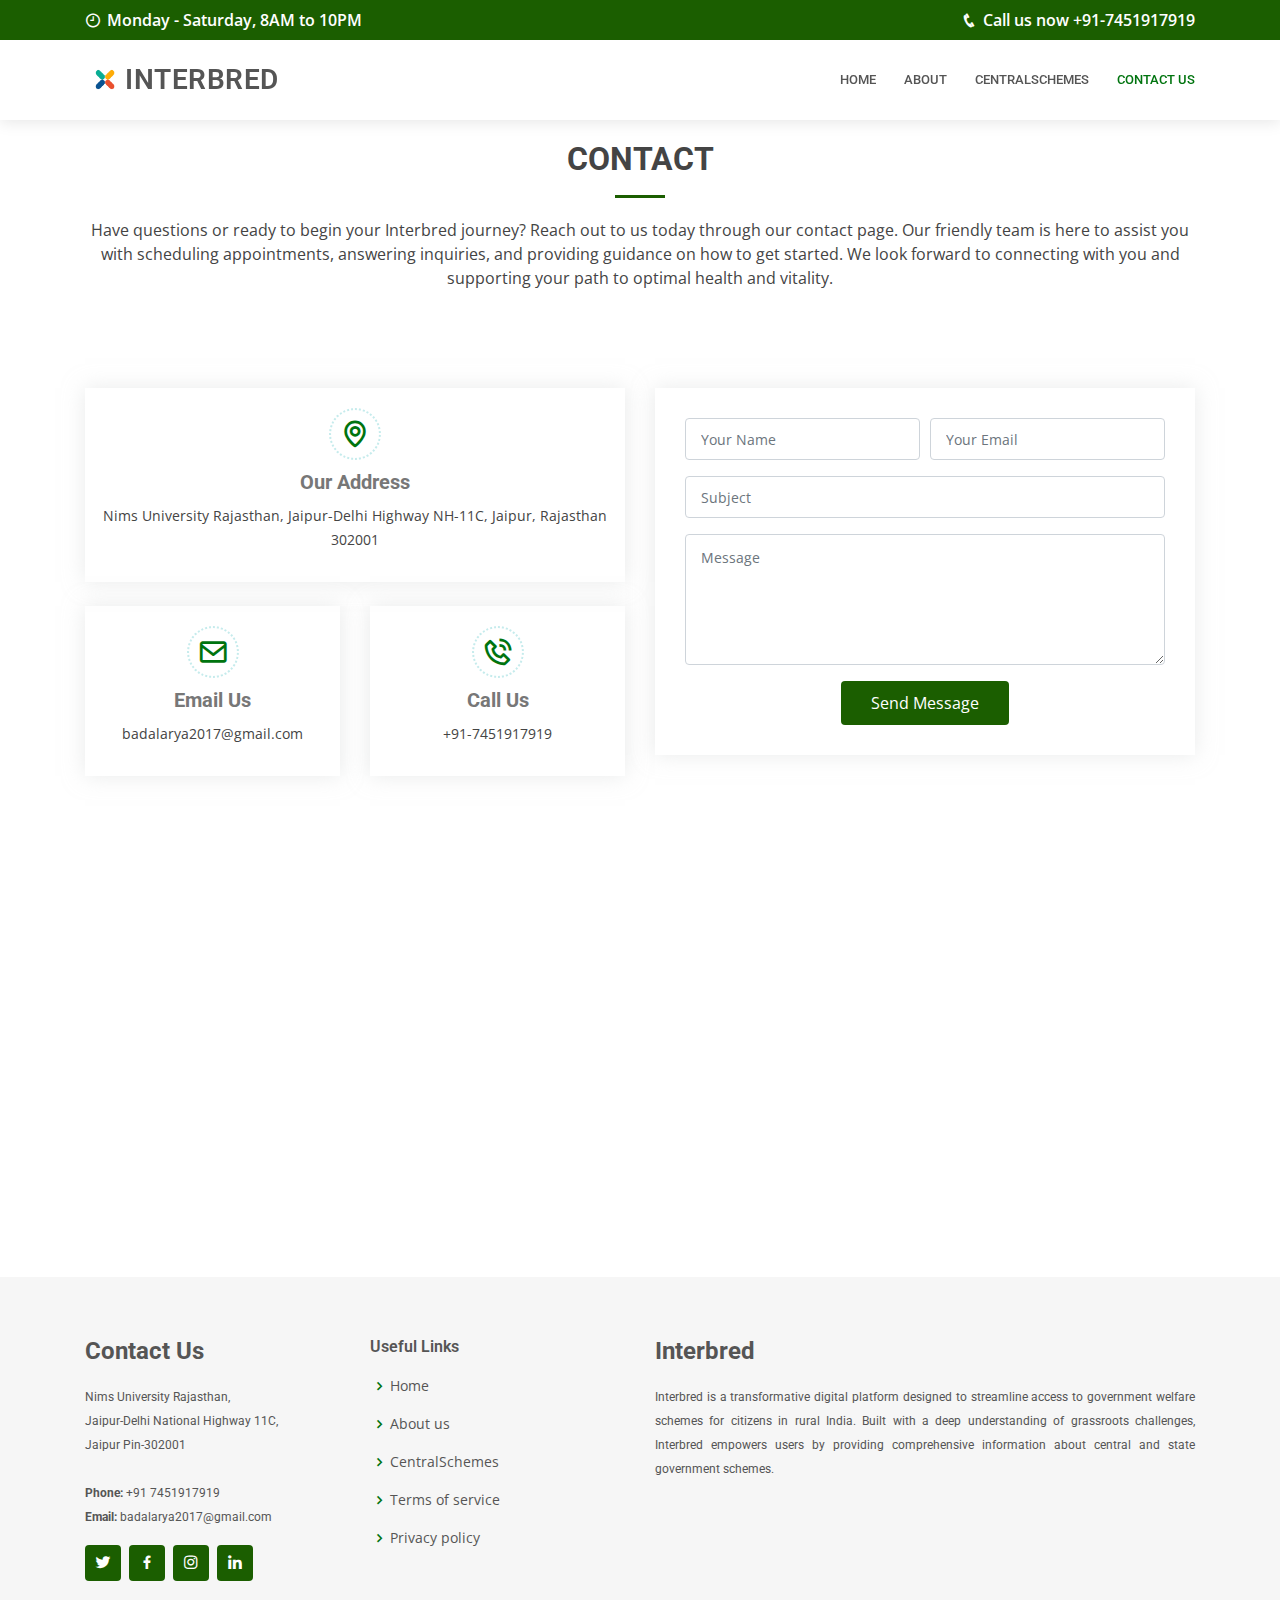
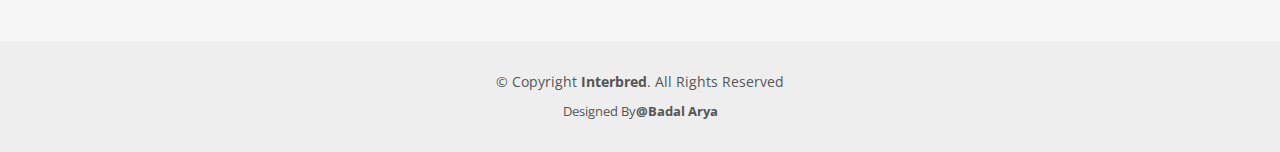
<file: contact.html>
<!DOCTYPE html>
<html lang="en">

<head>
  <meta charset="utf-8">
  <meta content="width=device-width, initial-scale=1.0" name="viewport">

  <title>Contact</title>
  <meta content="" name="descriptison">
  <meta content="" name="keywords">
  <style>
    /* Optional: Style for the translate widget */
    #google_translate_element {
        position: fixed;
        top: 6px;
        right: 10px;
        z-index: 9999;
    }
</style>
  <!-- Favicons -->
  <link href="assets/img/logo.png" rel="icon">

  <!-- Google Fonts -->
  <link
    href="https://fonts.googleapis.com/css?family=Open+Sans:300,300i,400,400i,600,600i,700,700i|Roboto:300,300i,400,400i,500,500i,600,600i,700,700i|Poppins:300,300i,400,400i,500,500i,600,600i,700,700i"
    rel="stylesheet">

  <!-- Vendor CSS Files -->
  <link href="assets/vendor/bootstrap/css/bootstrap.min.css" rel="stylesheet">
  <link href="assets/vendor/icofont/icofont.min.css" rel="stylesheet">
  <link href="assets/vendor/boxicons/css/boxicons.min.css" rel="stylesheet">
  <link href="assets/vendor/animate.css/animate.min.css" rel="stylesheet">
  <link href="assets/vendor/owl.carousel/assets/owl.carousel.min.css" rel="stylesheet">
  <!-- Template Main CSS File -->
  <link href="assets/css/style.css" rel="stylesheet">

</head>

<body>
  <div id="google_translate_element"></div>
  <script type="text/javascript">
    function googleTranslateElementInit() {
        new google.translate.TranslateElement({
            pageLanguage: 'en',
            includedLanguages: 'en,hi,bn,mr,ta,ur,or,ne,bho,gu,pa,te,as,sa,sd,mai', // Add more language codes as needed
            layout: google.translate.TranslateElement.InlineLayout.SIMPLE
            }, 'google_translate_element');
    }
</script>
<script type="text/javascript" src="//translate.google.com/translate_a/element.js?cb=googleTranslateElementInit"></script>

  <!-- ======= Top Bar ======= -->
  <div id="topbar" class="d-none d-lg-flex align-items-center fixed-top">
    <div class="container d-flex align-items-center justify-content-between">
      <div class="d-flex align-items-center">
        <i class="icofont-clock-time"></i> Monday - Saturday, 8AM to 10PM
      </div>
      <div class="d-flex align-items-center">
        <i class="icofont-phone"></i> Call us now +91-7451917919
      </div>
    </div>
  </div>

  <!-- ======= Header ======= -->
  <header id="header" class="fixed-top">
    <div class="container d-flex align-items-center">

      <!-- logo -->
      <img src="assets/img/logo.png" alt="" class="img-fluid" style="height: 40px;">
      <h1 class="logo mr-auto"><a href="index.html" class="logo mr-auto">Interbred</a></h1>

      <nav class="nav-menu d-none d-lg-block">
        <ul>
          <li><a href="index.html">Home</a></li>
          <li><a href="about.html">About</a></li>
          <li ><a href="CentralSchemes.html">CentralSchemes</a></li>
          <!--
          <li><a href="home-remedies.html">Home Remedies</a></li> -->
          <li class="active"><a href="contact.html">Contact Us</a></li>
        </ul>
      </nav><!-- .nav-menu -->
    </div>
  </header><!-- End Header -->



  <section id="contact" class="contact">
    <div class="container">

      <div class="section-title">
        <h2 class="contact-title">Contact</h2>
        <p>Have questions or ready to begin your Interbred journey? Reach out to us today through our contact page. Our friendly team is here to assist you with scheduling appointments, answering inquiries, and providing guidance on how to get started. We look forward to connecting with you and supporting your path to optimal health and vitality.</p>
      </div>

    </div>

   
    <div class="container" style="margin-bottom: 85px;">

      <div class="row mt-5">

        <div class="col-lg-6">

          <div class="row">
            <div class="col-md-12">
              <div class="info-box">
                <i class="bx bx-map"></i>
                <h3>Our Address</h3>
                <p>Nims University Rajasthan, Jaipur-Delhi Highway NH-11C, Jaipur, Rajasthan 302001</p>
              </div>
            </div>
            <div class="col-md-6">
              <div class="info-box mt-4">
                <i class="bx bx-envelope"></i>
                <h3>Email Us</h3>
                <p>badalarya2017@gmail.com</p>
              </div>
            </div>
            <div class="col-md-6">
              <div class="info-box mt-4">
                <i class="bx bx-phone-call"></i>
                <h3>Call Us</h3>
                <p>+91-7451917919</p>
              </div>
            </div>
          </div>

        </div>

        <div class="col-lg-6">
          <form role="form" class="php-email-form">
            <div class="form-row">
              <div class="col form-group">
                <input type="text" name="name" class="form-control" id="name" placeholder="Your Name"
                  data-rule="minlen:4" data-msg="Please enter at least 4 chars" />
                <div class="validate"></div>
              </div>
              <div class="col form-group">
                <input type="email" class="form-control" name="email" id="email" placeholder="Your Email"
                  data-rule="email" data-msg="Please enter a valid email" />
                <div class="validate"></div>
              </div>
            </div>
            <div class="form-group">
              <input type="text" class="form-control" name="subject" id="subject" placeholder="Subject"
                data-rule="minlen:4" data-msg="Please enter at least 8 chars of subject" />
              <div class="validate"></div>
            </div>
            <div class="form-group">
              <textarea class="form-control" name="message" rows="5" data-rule="required"
                data-msg="Please write something for us" placeholder="Message"></textarea>
              <div class="validate"></div>
            </div>
            <div class="mb-3">
              <div class="loading">Loading</div>
              <div class="sent-message">Your message has been sent. Thank you!</div>
            </div>
            <div class="text-center"><a href="index.html"><button>Send Message</button></a></div>
          </form>
        </div>

      </div>

    </div>
    <div>
      <iframe
        src="https://www.google.com/maps/embed?pb=!1m18!1m12!1m3!1d13382.760543215123!2d75.95265335115049!3d27.196141985957674!2m3!1f0!2f0!3f0!3m2!1i1024!2i768!4f13.1!3m3!1m2!1s0x396d09d29fda6413%3A0xeff4b5cb1ce3e35a!2sNIMS%20University!5e0!3m2!1sen!2sin!4v1717566612045!5m2!1sen!2sin" 
        style="border:0; width: 100%; height: 350px;" allowfullscreen="" loading="lazy"
        referrerpolicy="no-referrer-when-downgrade"></iframe>
    </div>

  </section><!-- End Contact Section -->

  </main><!-- End #main -->



  <!-- ======= Footer ======= -->
  <footer id="footer">
    <div class="footer-top">
      <div class="container">
        <div class="row">

          <div class="col-lg-3 col-md-6">
            <div class="footer-info">
              <h3>Contact Us</h3>
              <p>
                Nims University Rajasthan, <br>
                Jaipur-Delhi National Highway 11C, <br> Jaipur Pin-302001 <br>
                <br>
                <strong>Phone:</strong> +91 7451917919<br>
                <strong>Email:</strong> badalarya2017@gmail.com
              </p>
              <div class="social-links mt-3">
                <a href="https://x.com/BadalArya007" class="twitter"><i class="bx bxl-twitter"></i></a>
                <a href="https://www.facebook.com/badal.arya.545" class="facebook"><i class="bx bxl-facebook"></i></a>
                <a href="https://www.instagram.com/the_great_badal/?next=%2F" class="instagram"><i class="bx bxl-instagram"></i></a>
                <a href="https://www.linkedin.com/in/badal-arya-19969a22b/" class="linkedin"><i class="bx bxl-linkedin"></i></a>
              </div>
            </div>
          </div>

          <div class="col-lg-3 col-md-6 footer-links">
            <h4>Useful Links</h4>
            <ul>
              <li><i class="bx bx-chevron-right"></i> <a href="index.html">Home</a></li>
              <li><i class="bx bx-chevron-right"></i> <a href="about.html">About us</a></li>
              <li><i class="bx bx-chevron-right"></i> <a href="CentralSchemes.html">CentralSchemes</a></li>
              <li><i class="bx bx-chevron-right"></i> <a href="#">Terms of service</a></li>
              <li><i class="bx bx-chevron-right"></i> <a href="#">Privacy policy</a></li>
            </ul>
          </div>

          <div class="col-lg-6 col-md-6">
            <div class="footer-info">
              <h3>Interbred</h3>
              <p>
                Interbred is a transformative digital platform designed to streamline access to government 
                welfare schemes for citizens in rural India. Built with a deep understanding of grassroots 
                challenges, Interbred empowers users by providing comprehensive information about central and
                 state government schemes.
              </p>
            </div>
          </div>

        </div>
      </div>
    </div>

    <div class="container">
      <div class="copyright">
        &copy; Copyright <strong><span>Interbred</span></strong>. All Rights Reserved
      </div>
      <div class="credits">
        Designed By<strong><span>@Badal Arya</span></strong>
      </div>
    </div>
  </footer><!-- End Footer -->

  <div id="preloader"></div>
  <a href="#" class="back-to-top"><i class="icofont-simple-up"></i></a>


  <!-- Vendor JS Files -->
  <script src="assets/vendor/jquery/jquery.min.js"></script>
  <script src="assets/vendor/bootstrap/js/bootstrap.bundle.min.js"></script>
  <script src="assets/vendor/owl.carousel/owl.carousel.min.js"></script>
  <!-- Template Main JS File -->
  <script src="assets/js/main.js"></script>

</body>

</html>
</file>
<file: assets/css/style.css>
body {
  font-family: "Open Sans", sans-serif;
  color: #444444;
}

::-webkit-scrollbar {
  display: none;
}

a {
  color: #1b5e00;
}

a:hover {
  color: #369908;
  text-decoration: none;
}

h1,
h2,
h3,
h4,
h5,
h6 {
  font-family: "Roboto", sans-serif;
}

.row {
  justify-content: center;
}

#preloader {
  position: fixed;
  top: 0;
  left: 0;
  right: 0;
  bottom: 0;
  z-index: 9999;
  overflow: hidden;
  background: rgb(255, 255, 255);
}

#preloader:before {
  content: "";
  position: fixed;
  top: calc(50% - 30px);
  left: calc(50% - 30px);
  border: 6px solid #1b5e00;
  border-top-color: #ecf8f9;
  border-radius: 50%;
  width: 60px;
  height: 60px;
  -webkit-animation: animate-preloader 1s linear infinite;
  animation: animate-preloader 1s linear infinite;
}

@-webkit-keyframes animate-preloader {
  0% {
    transform: rotate(0deg);
  }

  100% {
    transform: rotate(360deg);
  }
}

@keyframes animate-preloader {
  0% {
    transform: rotate(0deg);
  }

  100% {
    transform: rotate(360deg);
  }
}

/*--------------------------------------------------------------
# Card
--------------------------------------------------------------*/
.card {
  width: 180px;
  height: 200px;
  border-radius: 20px;
  background: #f5f5f5;
  position: relative;
  overflow: hidden;
  border: 2px solid #c3c6ce;
  transition: 0.5s ease-out;
}

.card-details {
  color: black;
  height: 100%;
  gap: .5em;
  overflow: hidden;
  display: grid;
  place-content: center;
}

.card-details img {
  width: 180px !important;
  height: 200px !important;
  padding: 0 !important;
  object-fit: cover;
}

.card-button {
  transform: translate(-50%, 125%);
  width: 90%;
  border-radius: 10px;
  border: none;
  background-color: #00740f;
  color: #fff;
  font-size: 1rem;
  padding: .5rem 1rem;
  position: absolute;
  left: 50%;
  bottom: 0;
  opacity: 0;
  transition: 0.3s ease-out;
}

/*Hover*/
.card:hover {
  border-color: #00740f;
  box-shadow: 0 4px 18px 0 rgba(0, 0, 0, 0.25);
}

.card:hover .card-button {
  transform: translate(-50%, -17%);
  opacity: 1;
}

/*--------------------------------------------------------------
# Back to top button
--------------------------------------------------------------*/
.back-to-top {
  position: fixed;
  display: none;
  right: 15px;
  bottom: 15px;
  z-index: 99999;
}

.back-to-top i {
  display: flex;
  align-items: center;
  justify-content: center;
  font-size: 24px;
  width: 40px;
  height: 40px;
  border-radius: 4px;

  background: #00740f;
  background: #1b5e00;
  color: #fff;
  transition: all 0.4s;
}

.back-to-top i:hover {
  background: #ff7b00;
  color: #fff;
}

@media screen and (max-width: 768px) {
  [data-aos-delay] {
    transition-delay: 0 !important;
  }
}

/*--------------------------------------------------------------
# Top Bar
--------------------------------------------------------------*/
#topbar {

  background: #00740f;
  background: #1b5e00;
  color: #fff;
  height: 40px;
  font-size: 16px;
  font-weight: 600;
  transition: all 0.5s;
}

#topbar.topbar-scrolled {
  top: -40px;
}

#topbar i {
  padding-right: 6px;
}

/*--------------------------------------------------------------
# Header
--------------------------------------------------------------*/
#header {
  background: #fff;
  transition: all 0.5s;
  z-index: 997;
  padding: 20px 0;
  top: 40px;
  box-shadow: 0px 2px 15px rgba(0, 0, 0, 0.1);
}

@media (max-width: 992px) {
  #header {
    padding: 15px 0;
  }
}

#header.header-scrolled {
  top: 0;
}

#header .logo {
  font-size: 28px;
  margin: 0;
  padding: 0;
  line-height: 1;
  font-weight: 600;
  letter-spacing: 0.5px;
  text-transform: uppercase;
}

#header .logo a {
  color: #555555;
}

#header .logo img {
  max-height: 40px;
}

@media (max-width: 992px) {
  #header {
    top: 0;
  }

  #header .logo {
    font-size: 28px;
  }
}

/*--------------------------------------------------------------
# Navigation Menu
--------------------------------------------------------------*/
/* Desktop Navigation */
.nav-menu ul {
  margin: 0;
  padding: 0;
  list-style: none;
}

.nav-menu>ul {
  display: flex;
}

.nav-menu>ul>li {
  position: relative;
  white-space: nowrap;
  padding: 10px 0 10px 28px;
}

.nav-menu a {
  display: block;
  position: relative;
  color: #555555;
  transition: 0.3s;
  font-size: 13px;
  font-family: "Roboto", sans-serif;
  text-transform: uppercase;
  font-weight: 500;
}

.nav-menu a:hover,
.nav-menu .active>a,
.nav-menu li:hover>a {
  color: #00740f;
}

.nav-menu .drop-down ul {
  display: block;
  position: absolute;
  left: 15px;
  top: calc(100% + 30px);
  z-index: 99;
  opacity: 0;
  visibility: hidden;
  padding: 10px 0;
  background: #fff;
  box-shadow: 0px 0px 30px rgba(127, 137, 161, 0.25);
  transition: 0.3s;
}

.nav-menu .drop-down:hover>ul {
  opacity: 1;
  top: 100%;
  visibility: visible;
}

.nav-menu .drop-down li {
  min-width: 180px;
  position: relative;
}

.nav-menu .drop-down ul a {
  padding: 10px 20px;
  font-size: 14px;
  font-weight: 500;
  text-transform: none;
  color: #194b4d;
}

.nav-menu .drop-down ul a:hover,
.nav-menu .drop-down ul .active>a,
.nav-menu .drop-down ul li:hover>a {
  color: #1b5e00;
}

.nav-menu .drop-down>a:after {
  content: "\ea99";
  font-family: IcoFont;
  padding-left: 5px;
}

.nav-menu .drop-down .drop-down ul {
  top: 0;
  left: calc(100% - 30px);
}

.nav-menu .drop-down .drop-down:hover>ul {
  opacity: 1;
  top: 0;
  left: 100%;
}

.nav-menu .drop-down .drop-down>a {
  padding-right: 35px;
}

.nav-menu .drop-down .drop-down>a:after {
  content: "\eaa0";
  font-family: IcoFont;
  position: absolute;
  right: 15px;
}

@media (max-width: 1366px) {
  .nav-menu .drop-down .drop-down ul {
    left: -90%;
  }

  .nav-menu .drop-down .drop-down:hover>ul {
    left: -100%;
  }

  .nav-menu .drop-down .drop-down>a:after {
    content: "\ea9d";
  }
}

/* Appointment Button */
.appointment-btn {
  margin-left: 25px;
  background: #00740f;
  background: #1b5e00;
  color: #fff;
  border-radius: 4px;
  padding: 8px 25px;
  white-space: nowrap;
  transition: 0.3s;
  font-size: 14px;
  display: inline-block;
}

.appointment-btn:hover {
  background: #ff7b00;
  background: #369908;
  color: #fff;
}

@media (max-width: 768px) {
  .appointment-btn {
    margin: 0 48px 0 0;
    padding: 6px 18px;
  }
}

/* Mobile Navigation */
.mobile-nav-toggle {
  position: fixed;
  right: 15px;
  top: 20px;
  z-index: 9998;
  border: 0;
  background: none;
  font-size: 24px;
  transition: all 0.4s;
  outline: none !important;
  line-height: 1;
  cursor: pointer;
  text-align: right;
}

.mobile-nav-toggle i {
  color: #555555;
}

.mobile-nav {
  position: fixed;
  top: 55px;
  right: 15px;
  bottom: 15px;
  left: 15px;
  z-index: 9999;
  overflow-y: auto;
  background: #fff;
  transition: ease-in-out 0.2s;
  opacity: 0;
  visibility: hidden;
  border-radius: 10px;
  padding: 10px 0;
}

.mobile-nav * {
  margin: 0;
  padding: 0;
  list-style: none;
}

.mobile-nav a {
  display: block;
  position: relative;
  color: #555555;
  padding: 10px 20px;
  font-weight: 500;
  outline: none;
}

.mobile-nav a:hover,
.mobile-nav .active>a,
.mobile-nav li:hover>a {
  color: #00740f;
  text-decoration: none;
}

.mobile-nav .drop-down>a:after {
  content: "\ea99";
  font-family: IcoFont;
  padding-left: 10px;
  position: absolute;
  right: 15px;
}

.mobile-nav .active.drop-down>a:after {
  content: "\eaa1";
}

.mobile-nav .drop-down>a {
  padding-right: 35px;
}

.mobile-nav .drop-down ul {
  display: none;
  overflow: hidden;
}

.mobile-nav .drop-down li {
  padding-left: 20px;
}

.mobile-nav-overly {
  width: 100%;
  height: 100%;
  z-index: 9997;
  top: 0;
  left: 0;
  position: fixed;
  background: rgba(60, 60, 60, 0.6);
  overflow: hidden;
  display: none;
  transition: ease-in-out 0.2s;
}

.mobile-nav-active {
  overflow: hidden;
}

.mobile-nav-active .mobile-nav {
  opacity: 1;
  visibility: visible;
}

.mobile-nav-active .mobile-nav-toggle i {
  color: #fff;
}

/*--------------------------------------------------------------
# Hero Section
--------------------------------------------------------------*/
#hero {
  width: 100%;
  height: 100vh;
  background-color: rgba(60, 60, 60, 0.8);
  overflow: hidden;
  position: relative;
}

#hero .carousel,
#hero .carousel-inner,
#hero .carousel-item,
#hero .carousel-item::before {
  position: absolute;
  top: 0;
  right: 0;
  left: 0;
  bottom: 0;
}

#hero .carousel-item {
  background-size: cover;
  background-position: center;
  background-repeat: no-repeat;
  display: flex;
  justify-content: center;
  align-items: flex-end;
}

#hero .container {
  text-align: center;
  background: rgba(255, 255, 255, 0.9);
  padding-top: 30px;
  padding-bottom: 30px;
  margin-bottom: 50px;
  border-top: 6px solid #00740f;
  opacity: 90%;
}

@media (max-width: 1200px) {
  #hero .container {
    margin-left: 50px;
    margin-right: 50px;
  }
}

#hero h2 {
  color: #2f2f2f;
  margin-bottom: 20px;
  font-size: 36px;
  font-weight: 750;
}

#hero p {
  -webkit-animation-delay: 0.4s;
  animation-delay: 0.4s;
  margin: 0 auto 30px auto;
  color: #555555;
  font-weight: bold;
}

#hero .carousel-inner .carousel-item {
  transition-property: opacity;
  background-position: center top;
}

#hero .carousel-inner .carousel-item,
#hero .carousel-inner .active.carousel-item-left,
#hero .carousel-inner .active.carousel-item-right {
  opacity: 0;
}

#hero .carousel-inner .active,
#hero .carousel-inner .carousel-item-next.carousel-item-left,
#hero .carousel-inner .carousel-item-prev.carousel-item-right {
  opacity: 1;
  transition: 0.5s;
}

#hero .carousel-inner .carousel-item-next,
#hero .carousel-inner .carousel-item-prev,
#hero .carousel-inner .active.carousel-item-left,
#hero .carousel-inner .active.carousel-item-right {
  left: 0;
  transform: translate3d(0, 0, 0);
}

#hero .carousel-control-prev,
#hero .carousel-control-next {
  width: 10%;
  top: 112px;
}

@media (max-width: 992px) {

  #hero .carousel-control-prev,
  #hero .carousel-control-next {
    top: 66px;
  }
}

#hero .carousel-control-next-icon,
#hero .carousel-control-prev-icon {
  background: none;
  font-size: 36px;
  line-height: 1;
  width: auto;
  height: auto;
  background: rgba(63, 187, 192, 0.4);
  border-radius: 50px;
  padding: 10px;
  transition: 0.3s;
  color: rgba(255, 255, 255, 0.5);
}

#hero .carousel-control-next-icon:hover,
#hero .carousel-control-prev-icon:hover {
  background: rgba(63, 187, 192, 0.6);
  color: rgba(255, 255, 255, 0.8);
}

#hero .carousel-indicators li {
  cursor: pointer;
  background: #fff;
  overflow: hidden;
  border: 0;
  width: 12px;
  height: 12px;
  border-radius: 50px;
  opacity: .6;
  transition: 0.3s;
}

#hero .carousel-indicators li.active {
  opacity: 1;
  background: #00740f;

  background: #1b5e00;

}

#hero .btn-get-started {
  font-family: "Roboto", sans-serif;
  font-weight: 500;
  font-size: 14px;
  letter-spacing: 1px;
  display: inline-block;
  padding: 14px 32px;
  border-radius: 4px;
  transition: 0.5s;
  line-height: 1;
  color: #fff;
  -webkit-animation-delay: 0.8s;
  animation-delay: 0.8s;
  background: #00740f;
}

#hero .btn-get-started:hover {
  background: #ff7b00;
  background: #1b5e00;
}

#hero .btn-get-started:hover {
  background: #369908;
}

@media (max-width: 992px) {
  #hero {
    height: 100vh;
  }

  #hero .container {
    margin-top: 100px;
  }
}

@media (max-width: 768px) {
  #hero h2 {
    font-size: 28px;
  }
}

@media (min-width: 1024px) {

  #hero .carousel-control-prev,
  #hero .carousel-control-next {
    width: 5%;
  }
}

@media (max-height: 500px) {
  #hero {
    height: 160vh;
  }
}

/*--------------------------------------------------------------
# Sections General
--------------------------------------------------------------*/
section {
  padding: 60px 0;
  overflow: hidden;
}

.section-bg {
  background-color: #f7fcfc;
}

.section-title {
  text-align: center;
  padding-bottom: 40px;
}

.section-title h2 {
  font-size: 32px;
  font-weight: bold;
  text-transform: uppercase;
  margin-bottom: 20px;
  padding-bottom: 20px;
  position: relative;
}

.section-title h2::after {
  content: '';
  position: absolute;
  display: block;
  width: 50px;
  height: 3px;
  background: #00740f;
  background: #1b5e00;
  bottom: 0;
  left: calc(50% - 25px);
}

.section-title p {
  margin-bottom: 10PX;
}

/*--------------------------------------------------------------
# Breadcrumbs
--------------------------------------------------------------*/
.breadcrumbs {
  padding: 20px 0;
  background-color: #ecf8f9;
  min-height: 40px;
  margin-top: 120px;
}

@media (max-width: 992px) {
  .breadcrumbs {
    margin-top: 70px;
  }
}

.breadcrumbs h2 {
  font-size: 24px;
  font-weight: 300;
  margin: 0;
}

@media (max-width: 992px) {
  .breadcrumbs h2 {
    margin: 0 0 10px 0;
  }
}

.breadcrumbs ol {
  display: flex;
  flex-wrap: wrap;
  list-style: none;
  padding: 0;
  margin: 0;
  font-size: 14px;
}

.breadcrumbs ol li+li {
  padding-left: 10px;
}

.breadcrumbs ol li+li::before {
  display: inline-block;
  padding-right: 10px;
  color: #6c757d;
  content: "/";
}

@media (max-width: 768px) {
  .breadcrumbs .d-flex {
    display: block !important;
  }

  .breadcrumbs ol {
    display: block;
  }

  .breadcrumbs ol li {
    display: inline-block;
  }
}

/*--------------------------------------------------------------
# Featured Services
--------------------------------------------------------------*/
.featured-services .icon-box {
  padding: 30px;
  position: relative;
  overflow: hidden;
  background: #fff;
  box-shadow: 0 0 29px 0 rgba(68, 88, 144, 0.12);
  transition: all 0.3s ease-in-out;
  border-radius: 8px;
  z-index: 1;
}

.featured-services .icon-box::before {
  content: '';
  position: absolute;
  background: #d9f1f2;
  right: 0;
  left: 0;
  bottom: 0;
  top: 100%;
  transition: all 0.3s;
  z-index: -1;
}

.featured-services .icon-box:hover::before {
  background: #00740f;
  background: #1b5e00;
  top: 0;
  border-radius: 0px;
}

.featured-services .icon {
  margin-bottom: 15px;
}

.featured-services .icon i {
  font-size: 48px;
  line-height: 1;
  color: #00740f;
  transition: all 0.3s ease-in-out;
}

.featured-services .title {
  font-weight: 700;
  margin-bottom: 15px;
  font-size: 18px;
}

.featured-services .title a {
  color: #111;
}

.featured-services .description {
  font-size: 15px;
  line-height: 28px;
  margin-bottom: 0;
}

.featured-services .icon-box:hover .title a,
.featured-services .icon-box:hover .description {
  color: #fff;
}

.featured-services .icon-box:hover .icon i {
  color: #fff;
}

/*--------------------------------------------------------------
# Cta
--------------------------------------------------------------*/
.cta {
  background: #00740f;
  background: #1b5e00;
  color: #fff;
  background-size: cover;
  padding: 60px 0;
}

.cta h3 {
  font-size: 28px;
  font-weight: 700;
}

.cta .cta-btn {
  font-family: "Roboto", sans-serif;
  font-weight: 500;
  font-size: 16px;
  letter-spacing: 1px;
  display: inline-block;
  padding: 10px 35px;
  border-radius: 25px;
  transition: 0.5s;
  margin-top: 10px;
  border: 2px solid #fff;
  color: #fff;
}

.cta .cta-btn:hover {
  background: #fff;
  color: #00740f;
}

/*--------------------------------------------------------------
# About Us
--------------------------------------------------------------*/
.about .content h3 {
  font-weight: 600;
  font-size: 26px;
}

.about .content ul {
  list-style: none;
  padding: 0;
}

.about .content ul li {
  padding-bottom: 10px;
}

.about .content ul i {
  font-size: 20px;
  padding-right: 4px;
  color: #00740f;
}

.about .content p {
  text-align: justify;
  font-size: 15px;
}

.about .content p:last-child {
  margin-bottom: 0;
}

/*--------------------------------------------------------------
# Counts
--------------------------------------------------------------*/
.counts {
  padding-bottom: 30px;
}

.counts .count-box {
  box-shadow: -10px -5px 40px 0 rgba(0, 0, 0, 0.1);
  padding: 30px;
  width: 100%;
}

.counts .count-box i {
  display: block;
  font-size: 30px;
  color: #00740f;
  float: left;
}

.counts .count-box span {
  font-size: 42px;
  line-height: 24px;
  display: block;
  font-weight: 700;
  color: #555555;
  margin-left: 50px;
}

.counts .count-box p {
  padding: 30px 0 0 0;
  margin: 0;
  font-family: "Roboto", sans-serif;
  font-size: 14px;
}

.counts .count-box a {
  font-weight: 600;
  display: block;
  margin-top: 20px;
  color: #7b7b7b;
  font-size: 15px;
  font-family: "Poppins", sans-serif;
  transition: ease-in-out 0.3s;
}

.counts .count-box a:hover {

  color: #00740f;
}

/*--------------------------------------------------------------
# Features
--------------------------------------------------------------*/
.features .icon-box h4 {
  font-size: 20px;
  font-weight: 700;
  margin: 5px 0 10px 60px;
}

.features .icon-box i {
  font-size: 48px;
  float: left;

  color: #00740f;
}

.features .icon-box p {
  font-size: 15px;
  color: #848484;
  margin-left: 60px;
}

.features .image {
  background-position: center center;
  background-repeat: no-repeat;
  background-size: cover;
  min-height: 400px;
}

/*--------------------------------------------------------------
# Services
--------------------------------------------------------------*/
.services .icon-box {
  margin-bottom: 20px;
  text-align: center;
}

.services .icon {
  display: flex;
  justify-content: center;
}

.services .icon i {
  width: 80px;
  height: 80px;
  margin-bottom: 20px;
  background: #fff;
  border-radius: 50%;
  transition: 0.5s;

  color: #00740f;
  font-size: 40px;
  overflow: hidden;
  padding-top: 20px;
  box-shadow: 0px 0 25px rgba(0, 0, 0, 0.15);
}

.services .icon-box:hover .icon i {
  box-shadow: 0px 0 25px rgba(63, 187, 192, 0.3);
}

.services .title {
  font-weight: 600;
  margin-bottom: 15px;
  font-size: 18px;
  position: relative;
  padding-bottom: 15px;
}

.services .title a {
  color: #444444;
  transition: 0.3s;
}

.services .title a:hover {

  color: #00740f;
}

.services .title::after {
  content: '';
  position: absolute;
  display: block;
  width: 50px;
  height: 2px;

  background: #00740f;
  background: #1b5e00;
  bottom: 0;
  left: calc(50% - 25px);
}

.services .description {
  line-height: 24px;
  font-size: 14px;
}

/*--------------------------------------------------------------
# Appointments
--------------------------------------------------------------*/
.appointment .php-email-form {
  width: 100%;
}

.appointment .php-email-form .form-group {
  padding-bottom: 8px;
}

.appointment .php-email-form .validate {
  display: none;
  color: red;
  margin: 0 0 15px 0;
  font-weight: 400;
  font-size: 13px;
}

.appointment .php-email-form .error-message {
  display: none;
  color: #fff;
  background: #ed3c0d;
  text-align: left;
  padding: 15px;
  font-weight: 600;
}

.appointment .php-email-form .error-message br+br {
  margin-top: 25px;
}

.appointment .php-email-form .sent-message {
  display: none;
  color: #fff;
  background: #18d26e;
  text-align: center;
  padding: 15px;
  font-weight: 600;
}

.appointment .php-email-form .loading {
  display: none;
  background: #fff;
  text-align: center;
  padding: 15px;
}

.appointment .php-email-form .loading:before {
  content: "";
  display: inline-block;
  border-radius: 50%;
  width: 24px;
  height: 24px;
  margin: 0 10px -6px 0;
  border: 3px solid #18d26e;
  border-top-color: #eee;
  -webkit-animation: animate-loading 1s linear infinite;
  animation: animate-loading 1s linear infinite;
}

.appointment .php-email-form input,
.appointment .php-email-form textarea,
.appointment .php-email-form select {
  border-radius: 0;
  box-shadow: none;
  font-size: 14px;
  padding: 10px !important;
}

.appointment .php-email-form input:focus,
.appointment .php-email-form textarea:focus,
.appointment .php-email-form select:focus {

  border-color: #00740f;
}

.appointment .php-email-form input,
.appointment .php-email-form select {
  height: 44px;
}

.appointment .php-email-form textarea {
  padding: 10px 12px;
}

.appointment .php-email-form button[type="submit"] {

  background: #00740f;
  background: #1b5e00;
  border: 0;
  padding: 10px 35px;
  color: #fff;
  transition: 0.4s;
  border-radius: 50px;
}

.appointment .php-email-form button[type="submit"]:hover {
  background: #52c2c6;
}

/*--------------------------------------------------------------
# Departments
--------------------------------------------------------------*/
.departments .nav-tabs {
  border: 0;
}

.departments .nav-link {
  border: 0;
  padding: 20px;
  color: #555555;
  border-radius: 0;
  border-left: 5px solid #fff;
}

.departments .nav-link h4 {
  font-size: 18px;
  font-weight: 600;
  transition: 0.3s;
}

.departments .nav-link p {
  font-size: 14px;
  margin-bottom: 0;
}

.departments .nav-link:hover h4 {

  color: #00740f;
}

.departments .nav-link.active {
  background: #f7fcfc;

  border-color: #00740f;
}

.departments .nav-link.active h4 {
  color: #00740f;
  border-color: #1b5e00;
}

.departments .nav-link.active h4 {
  color: #1b5e00;
}

.departments .tab-pane.active {
  -webkit-animation: slide-down 0.5s ease-out;
  animation: slide-down 0.5s ease-out;
}


.departments .tab-pane img {
  width: 500px;
  height: 300px;
  padding: 0 15px 15px 0;
}

.remedies-row {
  display: flex;
  justify-content: center;
  gap: 40px;
  flex-wrap: wrap;
}

@media (max-width: 768px) {
  .departments .tab-pane img {
    float: none;
    padding: 0 0 15px 0;
    max-width: 100%;
  }
}

.departments .tab-pane h3 {
  font-size: 26px;
  font-weight: 600;
  margin-bottom: 20px;

  color: #00740f;
}

.departments .tab-pane p {
  color: #777777;
}

.departments .tab-pane p:last-child {
  margin-bottom: 0;
}

@-webkit-keyframes slide-down {
  0% {
    opacity: 0;
  }

  100% {
    opacity: 1;
  }
}

@keyframes slide-down {
  0% {
    opacity: 0;
  }

  100% {
    opacity: 1;
  }
}

/*--------------------------------------------------------------
# Testimonials
--------------------------------------------------------------*/
.testimonials .testimonial-item {
  box-sizing: content-box;
  min-height: 320px;
}


.testimonials .testimonial-item span {
  font-size: 18px;
  font-weight: bold;
  float: right;
  margin: 10px 0 5px 45px;
  color: #111;
}

.testimonials .testimonial-item h4 {
  font-size: 14px;
  color: #999;
  margin: 0 0 0 45px;
}

.testimonials .testimonial-item .quote-icon-left,
.testimonials .testimonial-item .quote-icon-right {
  color: #b2e4e6;
  font-size: 26px;
}

.testimonials .testimonial-item .quote-icon-left {
  display: inline-block;
  left: -5px;
  position: relative;
}

.testimonials .testimonial-item .quote-icon-right {
  display: inline-block;
  right: -5px;
  position: relative;
  top: 10px;
}

.testimonials .testimonial-item p {
  font-style: italic;
  margin: 0 15px 0 15px;
  padding: 20px 20px 60px 20px;
  background: #f0fafa;
  position: relative;
  border-radius: 6px;
  z-index: 1;
}

.testimonials .owl-nav,
.testimonials .owl-dots {
  margin-top: 5px;
  text-align: center;
}

.testimonials .owl-dot {
  display: inline-block;
  margin: 0 5px;
  width: 12px;
  height: 12px;
  border-radius: 50%;
  background-color: #ddd !important;
}

.testimonials .owl-dot.active {

  background-color: #00740f !important;
}

@media (max-width: 767px) {
  .testimonials {
    margin: 30px 10px;
  }
}

/*--------------------------------------------------------------
# Doctors
--------------------------------------------------------------*/
.doctors .row {
  display: -ms-flexbox;
  display: flex;
  margin: 0 auto;
  -ms-flex-wrap: wrap;
  justify-content: center;
  flex-wrap: wrap;
  /* margin-right: -15px; */
  margin-left: 40px;

}

.doctors .member {
  margin-bottom: 20px;
  overflow: hidden;
  text-align: center;
  border-radius: 4px;
  background: #fff;
  box-shadow: 0px 2px 15px rgba(63, 187, 192, 0.1);
}

.doctors .member .member-img {
  position: relative;
  overflow: hidden;
}

.doctors .member .member-img img {
  width: 300px;
  height: 250px;
  object-fit: cover;
}

.doctors .member .social {
  position: absolute;
  left: 0;
  bottom: 0;
  right: 0;
  height: 40px;
  opacity: 0;
  transition: ease-in-out 0.3s;
  text-align: center;
  background: rgba(255, 255, 255, 0.85);
}

.doctors .member .social a {
  transition: color 0.3s;
  color: #555555;
  margin: 0 10px;
  padding-top: 8px;
  display: inline-block;
}

.doctors .member .social a:hover {

  color: #00740f;
}

.doctors .member .social i {
  font-size: 18px;
  margin: 0 2px;
}

.doctors .member .member-info {
  padding: 25px 15px;
}

.doctors .member .member-info h4 {
  font-weight: 700;
  margin-bottom: 5px;
  font-size: 18px;
  color: #555555;
}

.doctors .member .member-info span {
  display: block;
  font-size: 13px;
  font-weight: 400;
  color: #aaaaaa;
}

.doctors .member .member-info p {
  font-style: italic;
  font-size: 14px;
  line-height: 26px;
  color: #777777;
}

.doctors .member:hover .social {
  opacity: 1;
}

/*--------------------------------------------------------------
# Gallery
--------------------------------------------------------------*/
.gallery {
  overflow: hidden;
}

.gallery img {
  width: 200px;
  height: 200px;
}

.gallery .owl-nav,
.gallery .owl-dots {
  margin-top: 25px;
  text-align: center;
}

.gallery .owl-item {
  border-left: 2px solid #fff;
  border-right: 2px solid #fff;
}

.gallery .owl-dot {
  display: inline-block;
  margin: 0 5px;
  width: 12px;
  height: 12px;
  border-radius: 50%;
  background-color: #e0f4f5 !important;
}

.gallery .owl-dot.active {
  background-color: #00740f !important;
}

.gallery .gallery-carousel .owl-stage-outer {
  overflow: visible;
}

.gallery .gallery-carousel .center {

  border: 6px solid #00740f;
  margin: -10px;
  box-sizing: content-box;
  padding: 4px;
  background: #fff;
  z-index: 1;
}

/*--------------------------------------------------------------
# Pricing
--------------------------------------------------------------*/
.pricing .box {
  padding: 20px;
  background: #fff;
  text-align: center;
  box-shadow: 0px 0px 4px rgba(0, 0, 0, 0.12);
  border-radius: 4px;
  position: relative;
  overflow: hidden;
}

.pricing h3 {
  font-weight: 400;
  margin: -20px -20px 20px -20px;
  padding: 20px 15px;
  font-size: 16px;
  color: #777777;
  background: #f8f8f8;
}

.pricing h4 {
  font-size: 36px;

  color: #00740f;
  font-weight: 600;
  font-family: "Poppins", sans-serif;
  margin-bottom: 20px;
}

.pricing h4 sup {
  font-size: 20px;
  top: -15px;
  left: -3px;
}

.pricing h4 span {
  color: #bababa;
  font-size: 16px;
  font-weight: 300;
}

.pricing ul {
  padding: 0;
  list-style: none;
  color: #444444;
  text-align: center;
  line-height: 20px;
  font-size: 14px;
}

.pricing ul li {
  padding-bottom: 16px;
}

.pricing ul i {

  color: #00740f;
  font-size: 18px;
  padding-right: 4px;
}

.pricing ul .na {
  color: #ccc;
  text-decoration: line-through;
}

.pricing .btn-wrap {
  margin: 20px -20px -20px -20px;
  padding: 20px 15px;
  background: #f8f8f8;
  text-align: center;
}

.pricing .btn-buy {

  background: #00740f;
  background: #1b5e00;
  display: inline-block;
  padding: 8px 35px 10px 35px;
  border-radius: 4px;
  color: #fff;
  font-size: 14px;
  font-family: "Roboto", sans-serif;
  font-weight: 600;
  transition: 0.3s;
}

.pricing .btn-buy:hover {

  background: #ff7b00;
  background: #369908;
}

.pricing .featured h3 {
  color: #fff;

  background: #00740f;
  background: #1b5e00;
}

.pricing .advanced {
  width: 200px;
  position: absolute;
  top: 18px;
  right: -68px;
  transform: rotate(45deg);
  z-index: 1;
  font-size: 14px;
  padding: 1px 0 3px 0;

  background: #00740f;
  background: #1b5e00;
  color: #fff;
}

/*--------------------------------------------------------------
# Frequently Asked Questioins
--------------------------------------------------------------*/
.faq {
  padding: 60px 0;
}

.faq .faq-list {
  padding: 0;
  list-style: none;
}

.faq .faq-list li {
  padding: 0 0 20px 25px;
}

.faq .faq-list a {
  display: block;
  position: relative;

  font-family: #00740f;
  font-size: 18px;
  font-weight: 500;
}

.faq .faq-list i {
  font-size: 18px;
  position: absolute;
  left: -25px;
  top: 6px;
}

.faq .faq-list p {
  margin-bottom: 20px;
  font-size: 15px;
}

.faq .faq-list a.collapse {

  color: #00740f;
}

.faq .faq-list a.collapsed {
  color: #343a40;
}

.faq .faq-list a.collapsed:hover {

  color: #00740f;
}

.faq .faq-list a.collapsed i::before {
  content: "\eab2" !important;
}

/*--------------------------------------------------------------
# Contact
--------------------------------------------------------------*/
.contact .info-box {
  color: #444444;
  text-align: center;
  box-shadow: 0 0 20px rgba(214, 215, 216, 0.5);
  padding: 20px 0 30px 0;
}

.contact .info-box i {
  font-size: 32px;

  color: #00740f;
  border-radius: 50%;
  padding: 8px;
  border: 2px dotted #c5ebec;
}

.contact .info-box h3 {
  font-size: 20px;
  color: #777777;
  font-weight: 700;
  margin: 10px 0;
}

.contact .info-box p {
  padding: 0;
  line-height: 24px;
  font-size: 14px;
  margin-bottom: 0;
}

.contact .section-title {
  margin-top: 5rem;
}

.contact .php-email-form {
  box-shadow: 0 0 20px rgba(214, 215, 216, 0.5);
  padding: 30px;
}

.contact .php-email-form .validate {
  display: none;
  color: red;
  margin: 0 0 15px 0;
  font-weight: 400;
  font-size: 13px;
}

.contact .php-email-form .error-message {
  display: none;
  color: #fff;
  background: #ed3c0d;
  text-align: left;
  padding: 15px;
  font-weight: 600;
}

.contact .php-email-form .error-message br+br {
  margin-top: 25px;
}

.contact .php-email-form .sent-message {
  display: none;
  color: #fff;
  background: #18d26e;
  text-align: center;
  padding: 15px;
  font-weight: 600;
}

.contact .php-email-form .loading {
  display: none;
  background: #fff;
  text-align: center;
  padding: 15px;
}

.contact .php-email-form .loading:before {
  content: "";
  display: inline-block;
  border-radius: 50%;
  width: 24px;
  height: 24px;
  margin: 0 10px -6px 0;
  border: 3px solid #18d26e;
  border-top-color: #eee;
  -webkit-animation: animate-loading 1s linear infinite;
  animation: animate-loading 1s linear infinite;
}

.contact .php-email-form input,
.contact .php-email-form textarea {
  border-radius: 4px;
  box-shadow: none;
  font-size: 14px;
}

.contact .php-email-form input::focus,
.contact .php-email-form textarea::focus {

  background-color: #00740f;
}

.contact .php-email-form input {
  padding: 20px 15px;
}

.contact .php-email-form textarea {
  padding: 12px 15px;
}

.contact .php-email-form button {

  background: #00740f;
  background: #1b5e00;
  border: 0;
  padding: 10px 30px;
  color: #fff;
  transition: 0.4s;
  border-radius: 4px;
}

.contact .php-email-form button[type="submit"]:hover {

  background: #ff7b00;
  background: #369908;
}

@-webkit-keyframes animate-loading {
  0% {
    transform: rotate(0deg);
  }

  100% {
    transform: rotate(360deg);
  }
}

@keyframes animate-loading {
  0% {
    transform: rotate(0deg);
  }

  100% {
    transform: rotate(360deg);
  }
}

/*--------------------------------------------------------------
# Footer
--------------------------------------------------------------*/
#footer {
  background: #eeeeee;
  padding: 0 0 30px 0;
  color: #555555;
  font-size: 14px;
}

#footer .footer-top {
  background: #f6f6f6;
  padding: 60px 0 30px 0;
}

#footer .footer-top .footer-info {
  margin-bottom: 30px;
}

#footer .footer-top .footer-info h3 {
  font-size: 24px;
  margin: 0 0 20px 0;
  padding: 2px 0 2px 0;
  line-height: 1;
  font-weight: 700;
}

#footer .footer-top .footer-info p {
  font-size: 12px;
  text-align: justify;
  line-height: 24px;
  margin-bottom: 0;
  font-family: "Roboto", sans-serif;
}

#footer .footer-top .social-links a {
  font-size: 18px;
  display: inline-block;

  background: #00740f;
  background: #1b5e00;
  color: #fff;
  line-height: 1;
  padding: 8px 0;
  margin-right: 4px;
  border-radius: 4px;
  text-align: center;
  width: 36px;
  height: 36px;
  transition: 0.3s;
}

#footer .footer-top .social-links a:hover {

  background: #ff7b00;
  background: #369908;
  text-decoration: none;
}

#footer .footer-top h4 {
  font-size: 16px;
  font-weight: 600;
  position: relative;
  padding-bottom: 12px;
}

#footer .footer-top .footer-links {
  margin-bottom: 30px;
}

#footer .footer-top .footer-links ul {
  list-style: none;
  padding: 0;
  margin: 0;
}

#footer .footer-top .footer-links ul i {
  padding-right: 2px;

  color: #00740f;
  font-size: 18px;
  line-height: 1;
}

#footer .footer-top .footer-links ul li {
  padding: 10px 0;
  display: flex;
  align-items: center;
}

#footer .footer-top .footer-links ul li:first-child {
  padding-top: 0;
}

#footer .footer-top .footer-links ul a {
  color: #555555;
  transition: 0.3s;
  display: inline-block;
  line-height: 1;
}

#footer .footer-top .footer-links ul a:hover {

  color: #00740f;
}

#footer .footer-top .footer-newsletter form {
  margin-top: 30px;
  background: #fff;
  padding: 6px 10px;
  position: relative;
  border: 1px solid #d5d5d5;
  border-radius: 4px;
}

#footer .footer-top .footer-newsletter form input[type="email"] {
  border: 0;
  padding: 4px;
  width: calc(100% - 110px);
}

#footer .footer-top .footer-newsletter form input[type="submit"] {
  position: absolute;
  top: -1px;
  right: -1px;
  bottom: -1px;
  border: 0;
  background: none;
  font-size: 16px;
  padding: 0 20px;

  background: #00740f;
  background: #1b5e00;
  color: #fff;
  transition: 0.3s;
  border-radius: 0 4px 4px 0;
}

#footer .footer-top .footer-newsletter form input[type="submit"]:hover {

  background: #ff7b00;
  background: #369908;
}

#footer .copyright {
  text-align: center;
  padding-top: 30px;
}

#footer .credits {
  padding-top: 10px;
  text-align: center;
  font-size: 13px;
}
</file>
